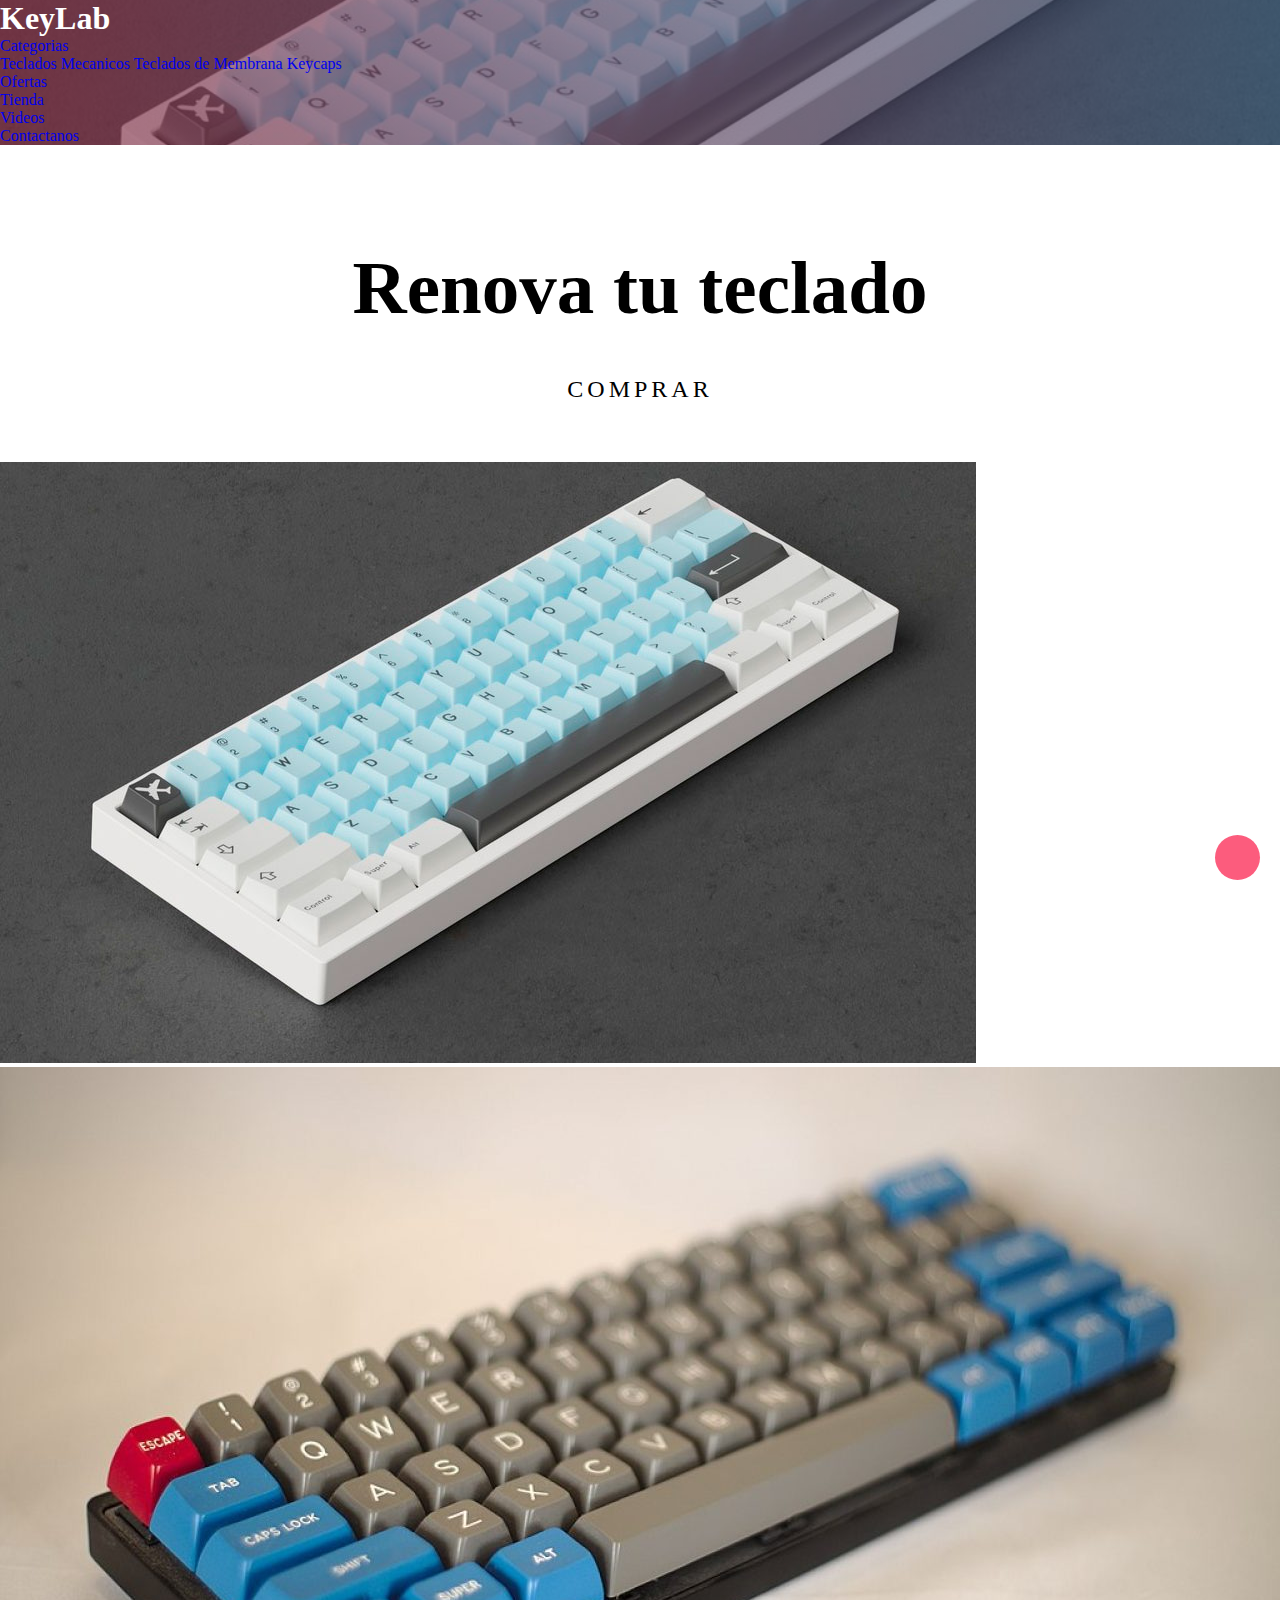
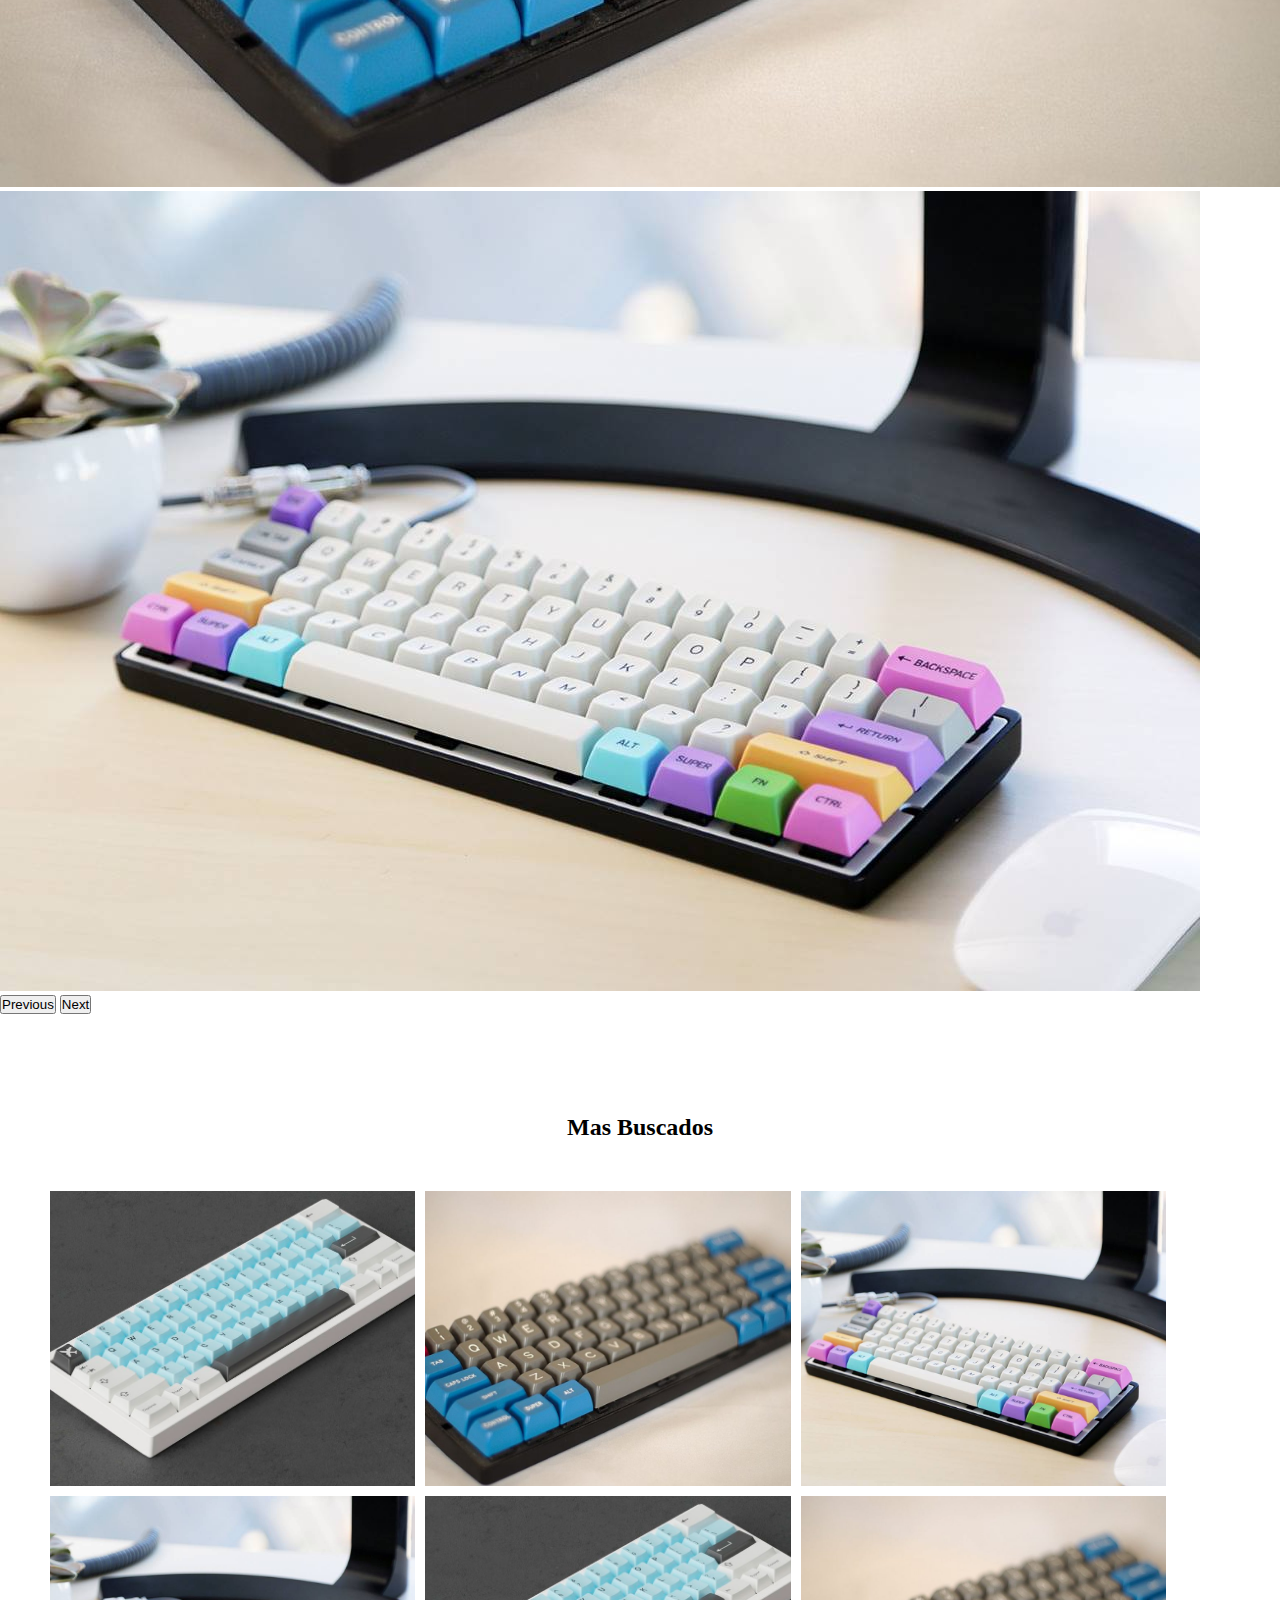
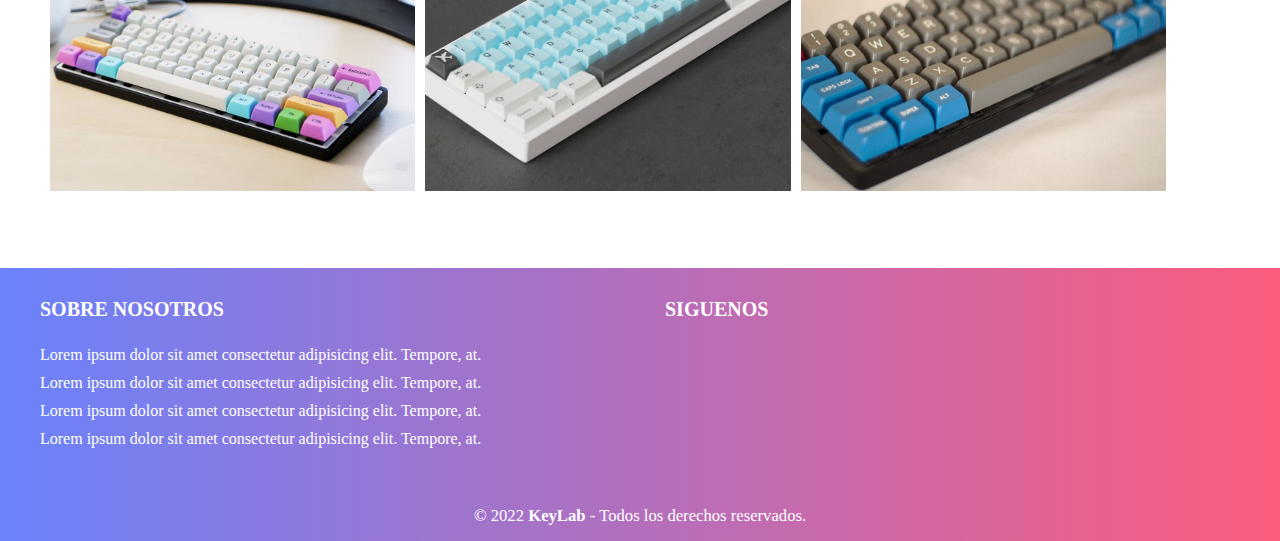
<file: index.html>
<!DOCTYPE html>
<html lang="es">
<head>
    <meta charset="UTF-8">
    <meta http-equiv="X-UA-Compatible" content="IE=edge">
    <meta name="viewport" content="width=device-width, initial-scale=1.0">
    <link rel="stylesheet" href="https://cdn.jsdelivr.net/npm/bootstrap@4.6.1/dist/css/bootstrap.min.css" integrity="sha384-zCbKRCUGaJDkqS1kPbPd7TveP5iyJE0EjAuZQTgFLD2ylzuqKfdKlfG/eSrtxUkn" crossorigin="anonymous">
    <link rel="stylesheet" href="estilos.css">
    <link rel="stylesheet" href="https://cdnjs.cloudflare.com/ajax/libs/font-awesome/6.1.1/css/all.min.css" integrity="sha512-KfkfwYDsLkIlwQp6LFnl8zNdLGxu9YAA1QvwINks4PhcElQSvqcyVLLD9aMhXd13uQjoXtEKNosOWaZqXgel0g==" crossorigin="anonymous" referrerpolicy="no-referrer" />
    <title>KeyLab</title>
</head>
<body>
    <header class="contenedorheader"> 

        <div class="titulokeylab">
            <h1 class="keylabtitulo">KeyLab</h1> 
        </div>
            <nav class="navbar navbar-expand-sm navbar-dark">
            <!-- Brand -->
            <a class="navbar-brand" href="#"></a>
        
            <!-- Links -->
            <ul class="navbar-nav">
            <!-- Dropdown -->

                <li class="nav-item dropdown">
                    <a class="nav-link dropdown-toggle" href="#" id="navbardrop" data-toggle="dropdown">
                    Categorias
                    </a>
                <div class="dropdown-menu">
                    <a class="dropdown-item" href="teclado1.html">Teclados Mecanicos</a>
                    <a class="dropdown-item" href="teclado2.html">Teclados de Membrana</a>
                    <a class="dropdown-item" href="teclado3.html">Keycaps</a>
                </div>
                </li>

            <li class="nav-item">
                <a class="nav-link" href="ofertas.html">Ofertas</a>
            </li>
            <li class="nav-item">
                <a class="nav-link" href="#">Tienda</a>
            </li>
            <li class="nav-item">
                <a class="nav-link" href="videos.html">Videos</a>
            </li>
            <li class="nav-item">
                <a class="nav-link" href="contactanos.html">Contactanos</a>
            </li>
            
            </ul>
        </nav>
    </header>
    <main>
    
        <div class="renova">
            <h2>Renova tu teclado</h2>
        </div>
        <div class="boton-comprar">
        <a href="./tienda.html" class="btn-neon">
            <span id="span1"></span>
            <span id="span2"></span>
            <span id="span3"></span>
            <span id="span4"></span>
            COMPRAR
        </a>
    </div>
<div class="contenedorcarousel">
    <div id="carouselExampleIndicators" class="carousel slide " data-ride="carousel">
        <ol class="carousel-indicators">
        <li data-target="#carouselExampleIndicators" data-slide-to="0" class="active"></li>
        <li data-target="#carouselExampleIndicators" data-slide-to="1"></li>
        <li data-target="#carouselExampleIndicators" data-slide-to="2"></li>
        </ol>
        <div class="carousel-inner">
        <div class="carousel-item active ">
            <img src="img/teclado1.jpg" class="d-block w-100 align-items-center" alt="teclado1">
        </div>
        <div class="carousel-item">
            <img src="img/teclado2.jpg" class="d-block w-100" alt="teclado2">
        </div>
        <div class="carousel-item">
            <img src="img/teclado3.jpg" class="d-block w-100" alt="teclado3">
        </div>
        </div>
        <button class="carousel-control-prev" type="button" data-target="#carouselExampleIndicators" data-slide="prev">
        <span class="carousel-control-prev-icon" aria-hidden="true"></span>
        <span class="sr-only">Previous</span>
        </button>
        <button class="carousel-control-next" type="button" data-target="#carouselExampleIndicators" data-slide="next">
        <span class="carousel-control-next-icon" aria-hidden="true"></span>
        <span class="sr-only">Next</span>
        </button>
    </div>
</div>

<div class="masbuscados">
    <h2>Mas Buscados</h2>
</div>

<section class="tecladosbuscados">
    <div class="tec tec1"><a href="./teclado1.html"></a></div>
    <div class="tec tec2"><a href="./teclado2.html"></a></div>
    <div class="tec tec3"><a href="./teclado3.html"></a></div>
    <div class="tec tec4"><a href="./teclado1.html"></a></div>
    <div class="tec tec5"><a href="./teclado2.html"></a></div>
    <div class="tec tec6"><a href="./teclado3.html"></a></div>
</section>

<footer class="footerkeylab">
            
    <div class="grupo1">
        <div class="box">
            <h2>SOBRE NOSOTROS</h2>
            <p>Lorem ipsum dolor sit amet consectetur adipisicing elit. Tempore, at.</p>
            <p>Lorem ipsum dolor sit amet consectetur adipisicing elit. Tempore, at.</p>
            <p>Lorem ipsum dolor sit amet consectetur adipisicing elit. Tempore, at.</p>
            <p>Lorem ipsum dolor sit amet consectetur adipisicing elit. Tempore, at.</p>
        </div>
        <div class="box">
            <h2>SIGUENOS</h2>
            <div class="redsocial">
                <a href="https://www.facebook.com/" class="fa-brands fa-facebook"></a>
                <a href="https://www.instagram.com/" class="fa-brands fa-instagram"></a>
                <a href="https://web.whatsapp.com/" class="fa-brands fa-whatsapp"></a>
                <a href="https://ar.pinterest.com/" class="fa-brands fa-pinterest"></a>
                <a href="https://twitter.com/" class="fa-brands fa-twitter"></a>

            </div>
        </div>
    </div>

    <div class="grupo2">
        <small>&copy; 2022 <b>KeyLab</b> - Todos los derechos reservados.</small>
    </div>
    
    </footer>

    <a href="./index.html" class="subir"><i class="fa-solid fa-house"></i></a>

    </main>




<script src="https://cdn.jsdelivr.net/npm/jquery@3.5.1/dist/jquery.slim.min.js" integrity="sha384-DfXdz2htPH0lsSSs5nCTpuj/zy4C+OGpamoFVy38MVBnE+IbbVYUew+OrCXaRkfj" crossorigin="anonymous"></script>
<script src="https://cdn.jsdelivr.net/npm/bootstrap@4.6.1/dist/js/bootstrap.bundle.min.js" integrity="sha384-fQybjgWLrvvRgtW6bFlB7jaZrFsaBXjsOMm/tB9LTS58ONXgqbR9W8oWht/amnpF" crossorigin="anonymous"></script>
</body>
</html>
</file>
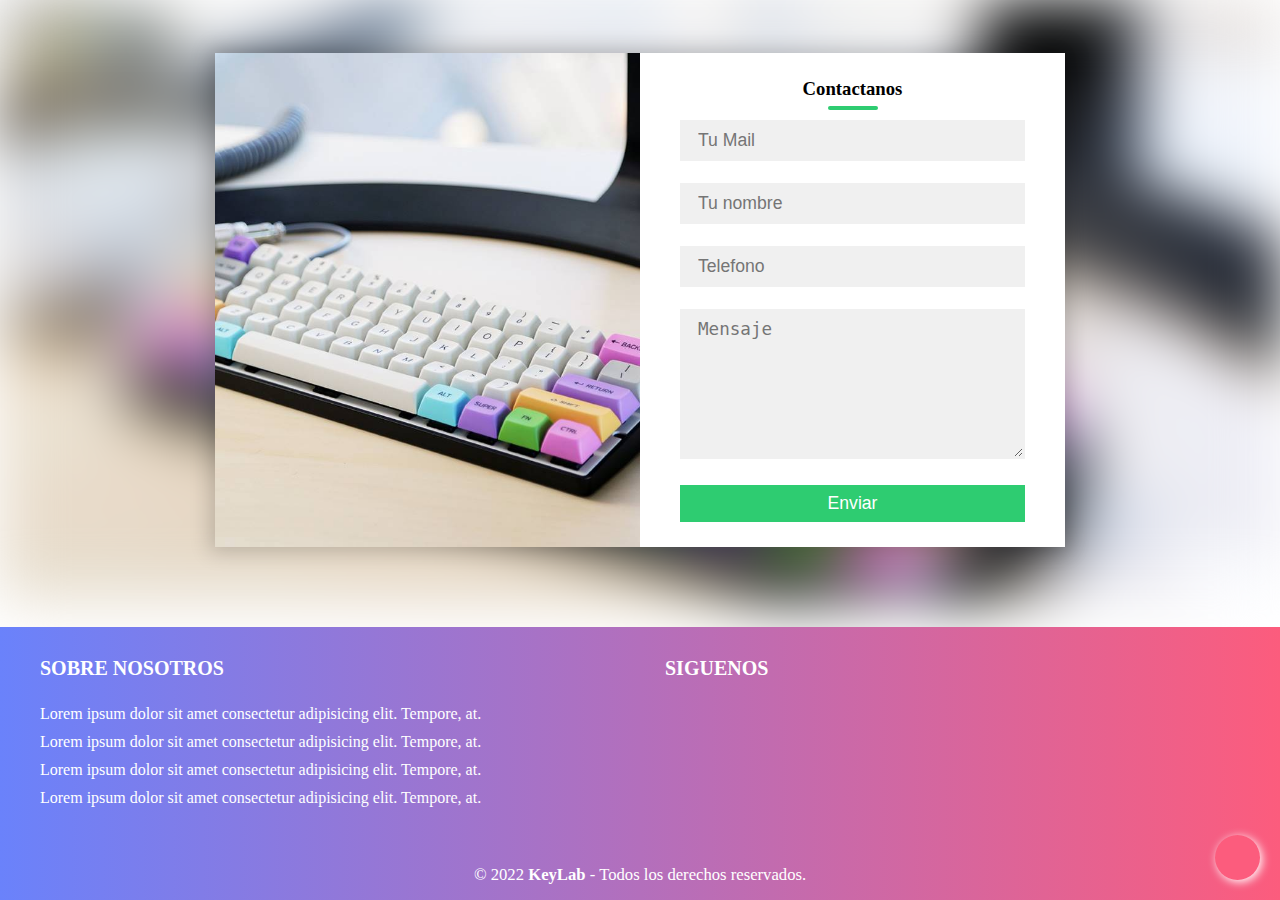
<file: contactanos.html>
<!DOCTYPE html>
<html lang="es">
<head>
    <meta charset="UTF-8">
    <meta http-equiv="X-UA-Compatible" content="IE=edge">
    <meta name="viewport" content="width=device-width, initial-scale=1.0">
    <title>Contactanos</title>
    <link rel="stylesheet" href="https://cdn.jsdelivr.net/npm/bootstrap@4.6.1/dist/css/bootstrap.min.css" integrity="sha384-zCbKRCUGaJDkqS1kPbPd7TveP5iyJE0EjAuZQTgFLD2ylzuqKfdKlfG/eSrtxUkn" crossorigin="anonymous">
    <link rel="stylesheet" href="estilos.css">
    <link rel="stylesheet" href="https://cdnjs.cloudflare.com/ajax/libs/font-awesome/6.1.1/css/all.min.css" integrity="sha512-KfkfwYDsLkIlwQp6LFnl8zNdLGxu9YAA1QvwINks4PhcElQSvqcyVLLD9aMhXd13uQjoXtEKNosOWaZqXgel0g==" crossorigin="anonymous" referrerpolicy="no-referrer" />
</head>
<body class="body-contactanos">

    

    <div class="contenedor">
		<div class="caja-contacto">
			<div class="izquierda"></div>
			<div class="derecha">
				<h3>Contactanos</h3>
				<input type="text" class="campo" placeholder="Tu Mail">
				<input type="text" class="campo" placeholder="Tu nombre">
				<input type="text" class="campo" placeholder="Telefono">
				<textarea placeholder="Mensaje" class="campo"></textarea>
				<button class="boton">Enviar</button>
			</div>
		</div>
	</div>

    <footer class="footerkeylab">
        <div class="grupo1">
            <div class="box">
                <h2>SOBRE NOSOTROS</h2>
                <p>Lorem ipsum dolor sit amet consectetur adipisicing elit. Tempore, at.</p>
                <p>Lorem ipsum dolor sit amet consectetur adipisicing elit. Tempore, at.</p>
                <p>Lorem ipsum dolor sit amet consectetur adipisicing elit. Tempore, at.</p>
                <p>Lorem ipsum dolor sit amet consectetur adipisicing elit. Tempore, at.</p>
            </div>
            <div class="box">
                <h2>SIGUENOS</h2>
                <div class="redsocial">
                    <a href="https://www.facebook.com/" class="fa-brands fa-facebook"></a>
                    <a href="https://www.instagram.com/" class="fa-brands fa-instagram"></a>
                    <a href="https://web.whatsapp.com/" class="fa-brands fa-whatsapp"></a>
                    <a href="https://ar.pinterest.com/" class="fa-brands fa-pinterest"></a>
                    <a href="https://twitter.com/" class="fa-brands fa-twitter"></a>

                </div>
            </div>
        </div>

        <div class="grupo2">
            <small>&copy; 2022 <b>KeyLab</b> - Todos los derechos reservados.</small>
        </div>
        
        </footer>

        <a href="./index.html" class="subir"><i class="fa-solid fa-house"></i></a>

        <script src="https://cdn.jsdelivr.net/npm/jquery@3.5.1/dist/jquery.slim.min.js" integrity="sha384-DfXdz2htPH0lsSSs5nCTpuj/zy4C+OGpamoFVy38MVBnE+IbbVYUew+OrCXaRkfj" crossorigin="anonymous"></script>
        <script src="https://cdn.jsdelivr.net/npm/bootstrap@4.6.1/dist/js/bootstrap.bundle.min.js" integrity="sha384-fQybjgWLrvvRgtW6bFlB7jaZrFsaBXjsOMm/tB9LTS58ONXgqbR9W8oWht/amnpF" crossorigin="anonymous"></script>
</body>
</html>
</file>
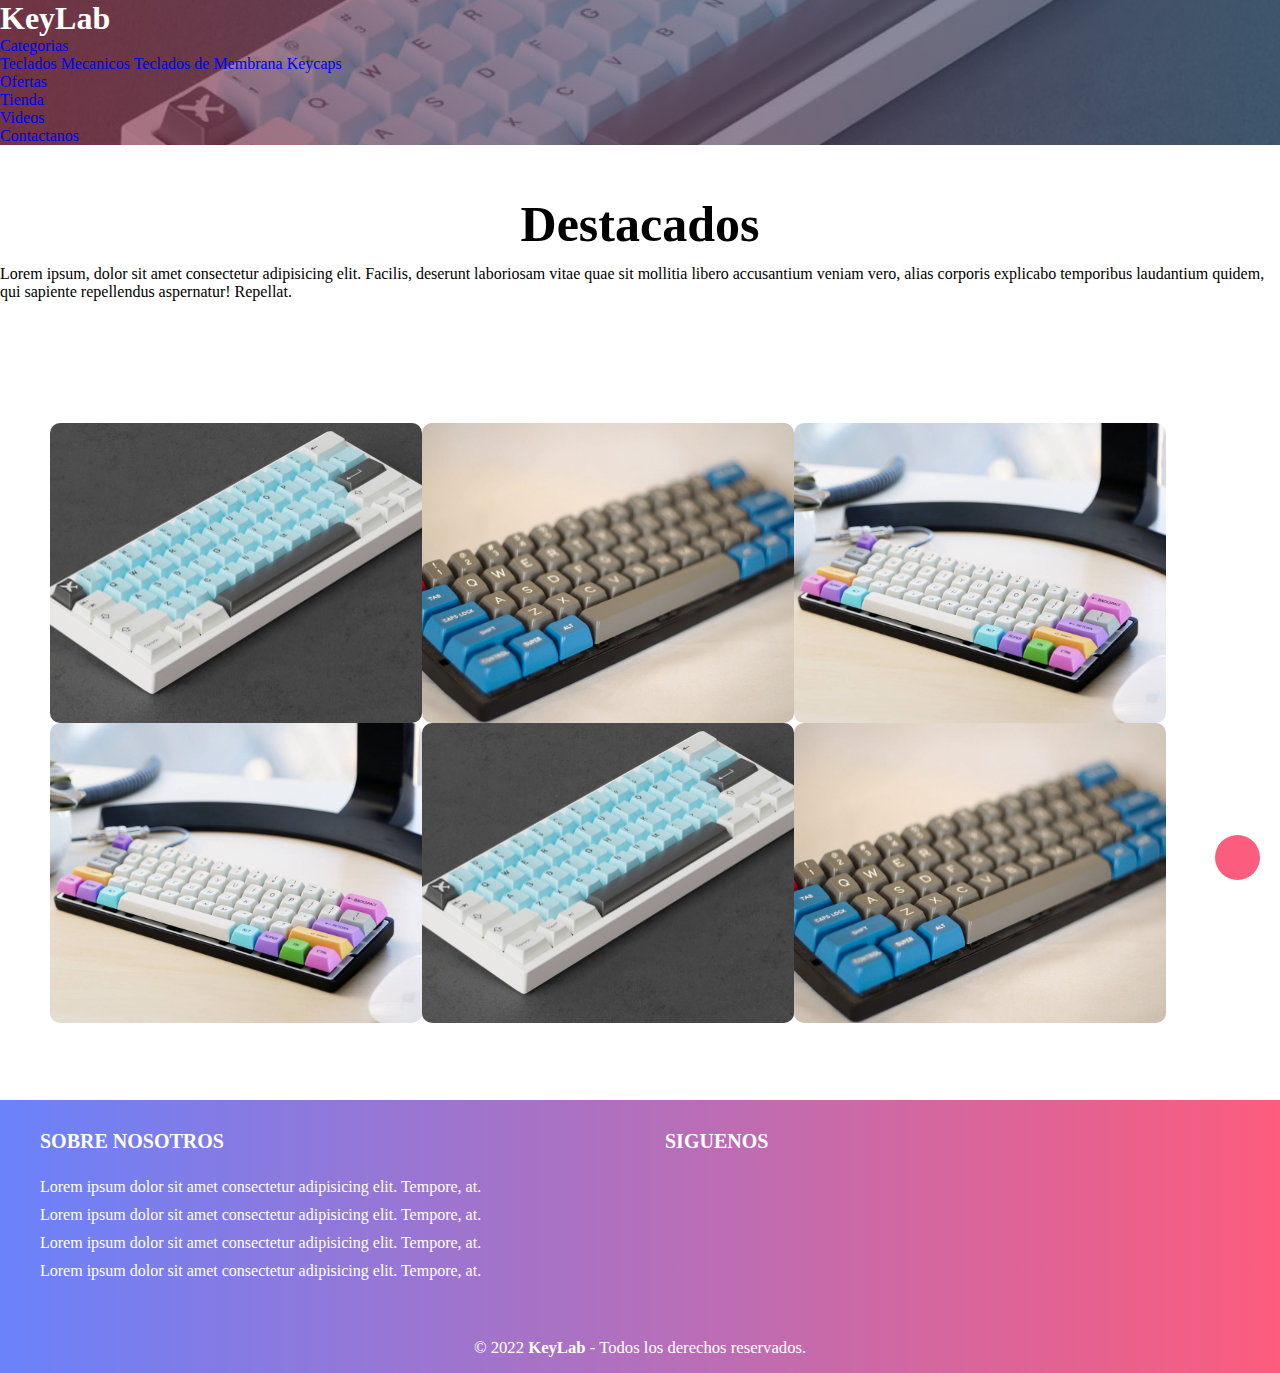
<file: ofertas.html>
<!DOCTYPE html>
<html lang="es">
<head>
    <meta charset="UTF-8">
    <meta http-equiv="X-UA-Compatible" content="IE=edge">
    <meta name="viewport" content="width=, initial-scale=1.0">
    <title>Ofertas</title>
    <link rel="stylesheet" href="https://cdn.jsdelivr.net/npm/bootstrap@4.6.1/dist/css/bootstrap.min.css" integrity="sha384-zCbKRCUGaJDkqS1kPbPd7TveP5iyJE0EjAuZQTgFLD2ylzuqKfdKlfG/eSrtxUkn" crossorigin="anonymous">
    <link rel="stylesheet" href="estilos.css">
    <link rel="stylesheet" href="https://cdnjs.cloudflare.com/ajax/libs/font-awesome/6.1.1/css/all.min.css" integrity="sha512-KfkfwYDsLkIlwQp6LFnl8zNdLGxu9YAA1QvwINks4PhcElQSvqcyVLLD9aMhXd13uQjoXtEKNosOWaZqXgel0g==" crossorigin="anonymous" referrerpolicy="no-referrer" />
</head>
<body class="bodyofertas">

    <header class="contenedorheader"> 

        <div class="titulokeylab">
            <h1 class="keylabtitulo">KeyLab</h1> 
        </div>
        
        <nav class="navbar navbar-expand-sm navbar-dark">
            <!-- Brand -->
            <a class="navbar-brand" href="#"></a>
        
            <!-- Links -->
            <ul class="navbar-nav">
            <!-- Dropdown -->

                <li class="nav-item dropdown">
                    <a class="nav-link dropdown-toggle" href="#" id="navbardrop" data-toggle="dropdown">
                    Categorias
                    </a>
                <div class="dropdown-menu">
                    <a class="dropdown-item" href="teclado1.html">Teclados Mecanicos</a>
                    <a class="dropdown-item" href="teclado2.html">Teclados de Membrana</a>
                    <a class="dropdown-item" href="teclado3.html">Keycaps</a>
                </div>
                </li>

            <li class="nav-item">
                <a class="nav-link" href="ofertas.html">Ofertas</a>
            </li>
            <li class="nav-item">
                <a class="nav-link" href="tienda.html">Tienda</a>
            </li>
            <li class="nav-item">
                <a class="nav-link" href="videos.html">Videos</a>
            </li>
            <li class="nav-item">
                <a class="nav-link" href="contactanos.html">Contactanos</a>
            </li>
            
            </ul>
        </nav>
    </header>

    <h4 class="titulo-ofertas">Destacados</h4>
    
    

<main>

    <p class="texto-ofertas">Lorem ipsum, dolor sit amet consectetur adipisicing elit. Facilis, deserunt laboriosam vitae quae sit mollitia libero accusantium veniam vero, alias corporis explicabo temporibus laudantium quidem, qui sapiente repellendus aspernatur! Repellat.</p><br><br><br><br>

    <div>
        <section class="galeria">
            <div class="img img1"></div>
            <div class="img img2"></div>
            <div class="img img3"></div>
            <div class="img img4"></div>
            <div class="img img5"></div>
            <div class="img img6"></div>
        </section>

    </div>

</main>


<footer class="footerkeylab">
    <div class="grupo1">
        <div class="box">
            <h2>SOBRE NOSOTROS</h2>
            <p>Lorem ipsum dolor sit amet consectetur adipisicing elit. Tempore, at.</p>
            <p>Lorem ipsum dolor sit amet consectetur adipisicing elit. Tempore, at.</p>
            <p>Lorem ipsum dolor sit amet consectetur adipisicing elit. Tempore, at.</p>
            <p>Lorem ipsum dolor sit amet consectetur adipisicing elit. Tempore, at.</p>
        </div>
        <div class="box">
            <h2>SIGUENOS</h2>
            <div class="redsocial">
                <a href="https://www.facebook.com/" class="fa-brands fa-facebook"></a>
                    <a href="https://www.instagram.com/" class="fa-brands fa-instagram"></a>
                    <a href="https://web.whatsapp.com/" class="fa-brands fa-whatsapp"></a>
                    <a href="https://ar.pinterest.com/" class="fa-brands fa-pinterest"></a>
                    <a href="https://twitter.com/" class="fa-brands fa-twitter"></a>
            </div>
        </div>
    </div>

    <div class="grupo2">
        <small>&copy; 2022 <b>KeyLab</b> - Todos los derechos reservados.</small>
    </div>
    
    </footer>

    <a href="./index.html" class="subir"><i class="fa-solid fa-house"></i></a>

    <script src="https://cdn.jsdelivr.net/npm/jquery@3.5.1/dist/jquery.slim.min.js" integrity="sha384-DfXdz2htPH0lsSSs5nCTpuj/zy4C+OGpamoFVy38MVBnE+IbbVYUew+OrCXaRkfj" crossorigin="anonymous"></script>
    <script src="https://cdn.jsdelivr.net/npm/bootstrap@4.6.1/dist/js/bootstrap.bundle.min.js" integrity="sha384-fQybjgWLrvvRgtW6bFlB7jaZrFsaBXjsOMm/tB9LTS58ONXgqbR9W8oWht/amnpF" crossorigin="anonymous"></script>
</body>
</html>
</file>
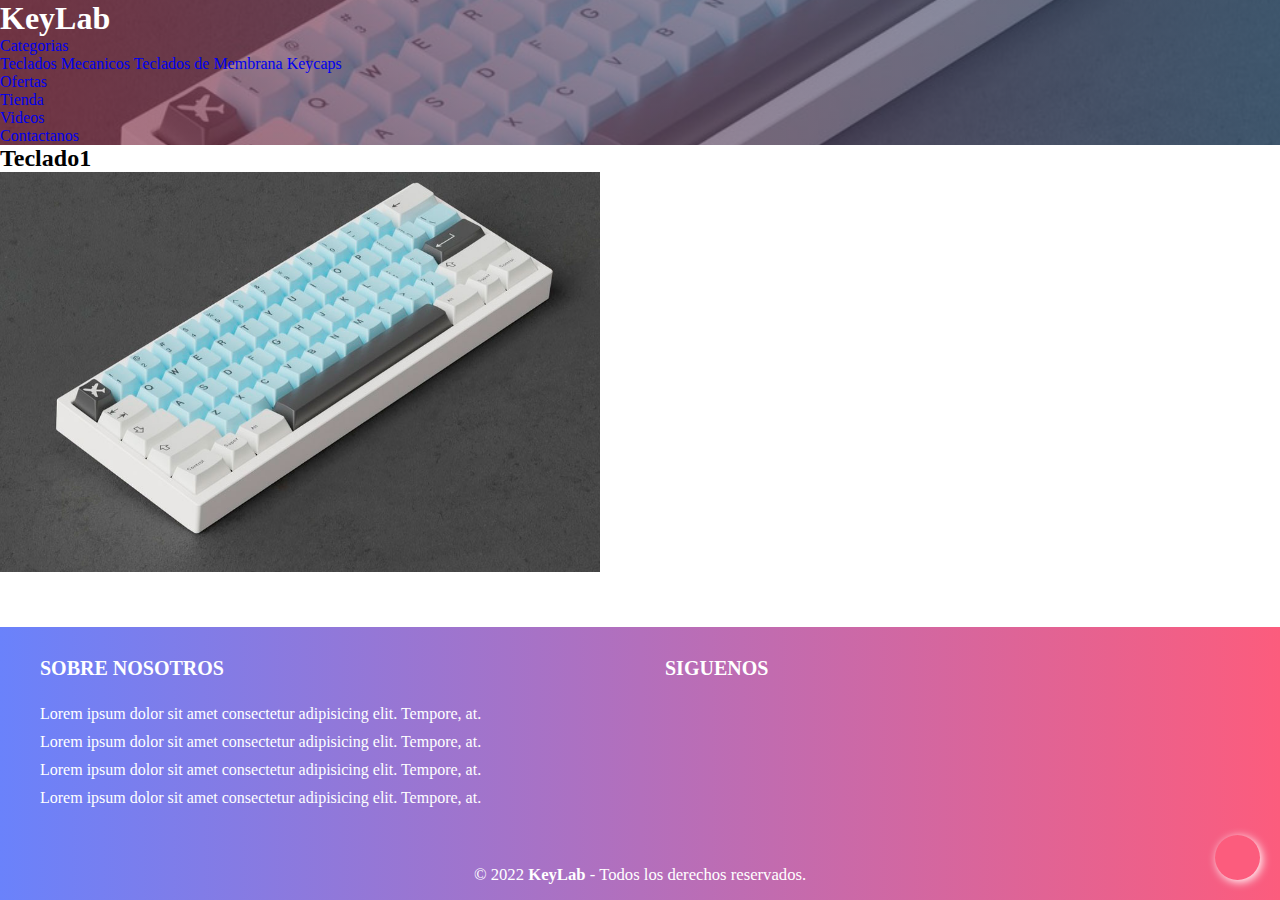
<file: teclado1.html>
<!DOCTYPE html>
<html lang="es">
<head>
    <meta charset="UTF-8">
    <meta http-equiv="X-UA-Compatible" content="IE=edge">
    <meta name="viewport" content="width=, initial-scale=1.0">
    <title>teclado 1</title>
    <link rel="stylesheet" href="https://cdn.jsdelivr.net/npm/bootstrap@4.6.1/dist/css/bootstrap.min.css" integrity="sha384-zCbKRCUGaJDkqS1kPbPd7TveP5iyJE0EjAuZQTgFLD2ylzuqKfdKlfG/eSrtxUkn" crossorigin="anonymous">
    <link rel="stylesheet" href="estilos.css">
    <link rel="stylesheet" href="https://cdnjs.cloudflare.com/ajax/libs/font-awesome/6.1.1/css/all.min.css" integrity="sha512-KfkfwYDsLkIlwQp6LFnl8zNdLGxu9YAA1QvwINks4PhcElQSvqcyVLLD9aMhXd13uQjoXtEKNosOWaZqXgel0g==" crossorigin="anonymous" referrerpolicy="no-referrer" />
</head>
<body>
    <header class="contenedorheader"> 

        <div class="titulokeylab">
            <h1 class="keylabtitulo">KeyLab</h1> 
        </div>
        
        <nav class="navbar navbar-expand-sm navbar-dark">
            <!-- Brand -->
            <a class="navbar-brand" href="#"></a>
        
            <!-- Links -->
            <ul class="navbar-nav">
            <!-- Dropdown -->

                <li class="nav-item dropdown">
                    <a class="nav-link dropdown-toggle" href="#" id="navbardrop" data-toggle="dropdown">
                    Categorias
                    </a>
                <div class="dropdown-menu">
                    <a class="dropdown-item" href="#">Teclados Mecanicos</a>
                    <a class="dropdown-item" href="#">Teclados de Membrana</a>
                    <a class="dropdown-item" href="#">Keycaps</a>
                </div>
                </li>

            <li class="nav-item">
                <a class="nav-link" href="ofertas.html">Ofertas</a>
            </li>
            <li class="nav-item">
                <a class="nav-link" href="#">Tienda</a>
            </li>
            <li class="nav-item">
                <a class="nav-link" href="videos.html">Videos</a>
            </li>
            <li class="nav-item">
                <a class="nav-link" href="contactanos.html">Contactanos</a>
            </li>
            
            </ul>
        </nav>
    </header>

<div>
    <h2>Teclado1</h2>
    <div class="teclado1">
    <img src="img/teclado1.jpg" alt="" width="600px" height="400px">
    </div>
</div>
    <footer class="footerkeylab">
        <div class="grupo1">
            <div class="box">
                <h2>SOBRE NOSOTROS</h2>
                <p>Lorem ipsum dolor sit amet consectetur adipisicing elit. Tempore, at.</p>
                <p>Lorem ipsum dolor sit amet consectetur adipisicing elit. Tempore, at.</p>
                <p>Lorem ipsum dolor sit amet consectetur adipisicing elit. Tempore, at.</p>
                <p>Lorem ipsum dolor sit amet consectetur adipisicing elit. Tempore, at.</p>
            </div>
            <div class="box">
                <h2>SIGUENOS</h2>
                <div class="redsocial">
                    <a href="https://www.facebook.com/" class="fa-brands fa-facebook"></a>
                    <a href="https://www.instagram.com/" class="fa-brands fa-instagram"></a>
                    <a href="https://web.whatsapp.com/" class="fa-brands fa-whatsapp"></a>
                    <a href="https://ar.pinterest.com/" class="fa-brands fa-pinterest"></a>
                    <a href="https://twitter.com/" class="fa-brands fa-twitter"></a>

                </div>
            </div>
        </div>

        <div class="grupo2">
            <small>&copy; 2022 <b>KeyLab</b> - Todos los derechos reservados.</small>
        </div>
        
        </footer>

        <a href="./index.html" class="subir"><i class="fa-solid fa-house"></i></a>

<script src="https://cdn.jsdelivr.net/npm/jquery@3.5.1/dist/jquery.slim.min.js" integrity="sha384-DfXdz2htPH0lsSSs5nCTpuj/zy4C+OGpamoFVy38MVBnE+IbbVYUew+OrCXaRkfj" crossorigin="anonymous"></script>
<script src="https://cdn.jsdelivr.net/npm/bootstrap@4.6.1/dist/js/bootstrap.bundle.min.js" integrity="sha384-fQybjgWLrvvRgtW6bFlB7jaZrFsaBXjsOMm/tB9LTS58ONXgqbR9W8oWht/amnpF" crossorigin="anonymous"></script>
</body>
</html>
</file>
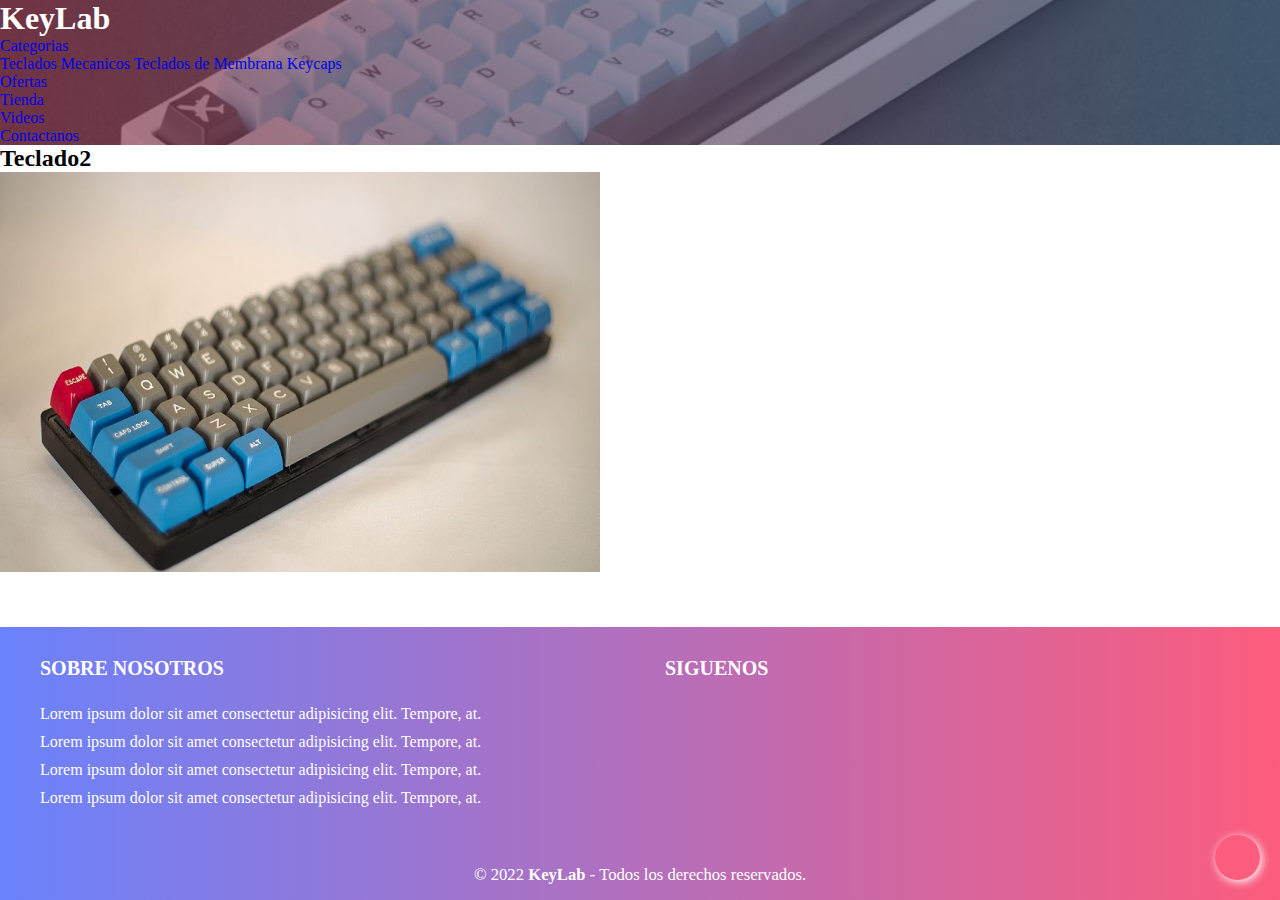
<file: teclado2.html>
<!DOCTYPE html>
<html lang="es">
<head>
    <meta charset="UTF-8">
    <meta http-equiv="X-UA-Compatible" content="IE=edge">
    <meta name="viewport" content="width=, initial-scale=1.0">
    <title>teclado 1</title>
    <link rel="stylesheet" href="https://cdn.jsdelivr.net/npm/bootstrap@4.6.1/dist/css/bootstrap.min.css" integrity="sha384-zCbKRCUGaJDkqS1kPbPd7TveP5iyJE0EjAuZQTgFLD2ylzuqKfdKlfG/eSrtxUkn" crossorigin="anonymous">
    <link rel="stylesheet" href="estilos.css">
    <link rel="stylesheet" href="https://cdnjs.cloudflare.com/ajax/libs/font-awesome/6.1.1/css/all.min.css" integrity="sha512-KfkfwYDsLkIlwQp6LFnl8zNdLGxu9YAA1QvwINks4PhcElQSvqcyVLLD9aMhXd13uQjoXtEKNosOWaZqXgel0g==" crossorigin="anonymous" referrerpolicy="no-referrer" />
</head>
<body>
    <header class="contenedorheader"> 

        <div class="titulokeylab">
            <h1 class="keylabtitulo">KeyLab</h1> 
        </div>
        
        <nav class="navbar navbar-expand-sm navbar-dark">
            <!-- Brand -->
            <a class="navbar-brand" href="#"></a>
        
            <!-- Links -->
            <ul class="navbar-nav">
            <!-- Dropdown -->

                <li class="nav-item dropdown">
                    <a class="nav-link dropdown-toggle" href="#" id="navbardrop" data-toggle="dropdown">
                    Categorias
                    </a>
                <div class="dropdown-menu">
                    <a class="dropdown-item" href="#">Teclados Mecanicos</a>
                    <a class="dropdown-item" href="#">Teclados de Membrana</a>
                    <a class="dropdown-item" href="#">Keycaps</a>
                </div>
                </li>

            <li class="nav-item">
                <a class="nav-link" href="ofertas.html">Ofertas</a>
            </li>
            <li class="nav-item">
                <a class="nav-link" href="#">Tienda</a>
            </li>
            <li class="nav-item">
                <a class="nav-link" href="videos.html">Videos</a>
            </li>
            <li class="nav-item">
                <a class="nav-link" href="contactanos.html">Contactanos</a>
            </li>
            
            </ul>
        </nav>
    </header>

<div>
    <h2>Teclado2</h2>
    <div class="teclado2">
    <img src="img/teclado2.jpg" alt="" width="600px" height="400px">
    </div>
</div>
    <footer class="footerkeylab">
        <div class="grupo1">
            <div class="box">
                <h2>SOBRE NOSOTROS</h2>
                <p>Lorem ipsum dolor sit amet consectetur adipisicing elit. Tempore, at.</p>
                <p>Lorem ipsum dolor sit amet consectetur adipisicing elit. Tempore, at.</p>
                <p>Lorem ipsum dolor sit amet consectetur adipisicing elit. Tempore, at.</p>
                <p>Lorem ipsum dolor sit amet consectetur adipisicing elit. Tempore, at.</p>
            </div>
            <div class="box">
                <h2>SIGUENOS</h2>
                <div class="redsocial">
                    <a href="https://www.facebook.com/" class="fa-brands fa-facebook"></a>
                    <a href="https://www.instagram.com/" class="fa-brands fa-instagram"></a>
                    <a href="https://web.whatsapp.com/" class="fa-brands fa-whatsapp"></a>
                    <a href="https://ar.pinterest.com/" class="fa-brands fa-pinterest"></a>
                    <a href="https://twitter.com/" class="fa-brands fa-twitter"></a>

                </div>
            </div>
        </div>

        <div class="grupo2">
            <small>&copy; 2022 <b>KeyLab</b> - Todos los derechos reservados.</small>
        </div>
        
        </footer>

        <a href="./index.html" class="subir"><i class="fa-solid fa-house"></i></a>

<script src="https://cdn.jsdelivr.net/npm/jquery@3.5.1/dist/jquery.slim.min.js" integrity="sha384-DfXdz2htPH0lsSSs5nCTpuj/zy4C+OGpamoFVy38MVBnE+IbbVYUew+OrCXaRkfj" crossorigin="anonymous"></script>
<script src="https://cdn.jsdelivr.net/npm/bootstrap@4.6.1/dist/js/bootstrap.bundle.min.js" integrity="sha384-fQybjgWLrvvRgtW6bFlB7jaZrFsaBXjsOMm/tB9LTS58ONXgqbR9W8oWht/amnpF" crossorigin="anonymous"></script>
</body>
</html>
</file>
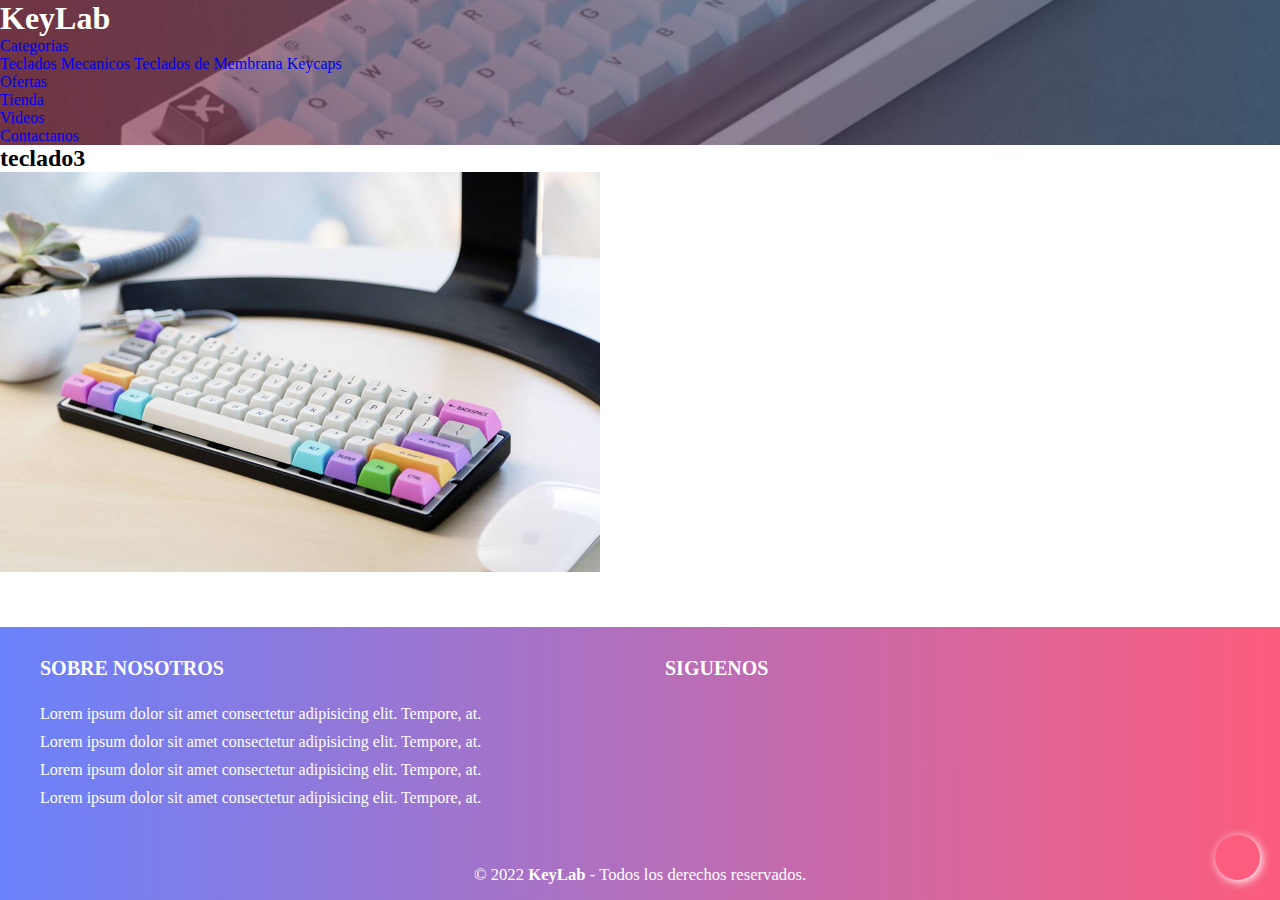
<file: teclado3.html>
<!DOCTYPE html>
<html lang="es">
<head>
    <meta charset="UTF-8">
    <meta http-equiv="X-UA-Compatible" content="IE=edge">
    <meta name="viewport" content="width=, initial-scale=1.0">
    <title>teclado 1</title>
    <link rel="stylesheet" href="https://cdn.jsdelivr.net/npm/bootstrap@4.6.1/dist/css/bootstrap.min.css" integrity="sha384-zCbKRCUGaJDkqS1kPbPd7TveP5iyJE0EjAuZQTgFLD2ylzuqKfdKlfG/eSrtxUkn" crossorigin="anonymous">
    <link rel="stylesheet" href="estilos.css">
    <link rel="stylesheet" href="https://cdnjs.cloudflare.com/ajax/libs/font-awesome/6.1.1/css/all.min.css" integrity="sha512-KfkfwYDsLkIlwQp6LFnl8zNdLGxu9YAA1QvwINks4PhcElQSvqcyVLLD9aMhXd13uQjoXtEKNosOWaZqXgel0g==" crossorigin="anonymous" referrerpolicy="no-referrer" />
</head>
<body>
    <header class="contenedorheader"> 

        <div class="titulokeylab">
            <h1 class="keylabtitulo">KeyLab</h1> 
        </div>
        <nav class="navbar navbar-expand-sm navbar-dark">
            <!-- Brand -->
            <a class="navbar-brand" href="#"></a>
        
            <!-- Links -->
            <ul class="navbar-nav">
            <!-- Dropdown -->

                <li class="nav-item dropdown">
                    <a class="nav-link dropdown-toggle" href="#" id="navbardrop" data-toggle="dropdown">
                    Categorias
                    </a>
                <div class="dropdown-menu">
                    <a class="dropdown-item" href="#">Teclados Mecanicos</a>
                    <a class="dropdown-item" href="#">Teclados de Membrana</a>
                    <a class="dropdown-item" href="#">Keycaps</a>
                </div>
                </li>

            <li class="nav-item">
                <a class="nav-link" href="ofertas.html">Ofertas</a>
            </li>
            <li class="nav-item">
                <a class="nav-link" href="#">Tienda</a>
            </li>
            <li class="nav-item">
                <a class="nav-link" href="videos.html">Videos</a>
            </li>
            <li class="nav-item">
                <a class="nav-link" href="contactanos.html">Contactanos</a>
            </li>
            
            </ul>
        </nav>
    </header>

<div>
    <h2>teclado3</h2>
    <div class="teclado1">
    <img src="img/teclado3.jpg" alt="" width="600px" height="400px">
    </div>
</div>
    <footer class="footerkeylab">
        <div class="grupo1">
            <div class="box">
                <h2>SOBRE NOSOTROS</h2>
                <p>Lorem ipsum dolor sit amet consectetur adipisicing elit. Tempore, at.</p>
                <p>Lorem ipsum dolor sit amet consectetur adipisicing elit. Tempore, at.</p>
                <p>Lorem ipsum dolor sit amet consectetur adipisicing elit. Tempore, at.</p>
                <p>Lorem ipsum dolor sit amet consectetur adipisicing elit. Tempore, at.</p>
            </div>
            <div class="box">
                <h2>SIGUENOS</h2>
                <div class="redsocial">
                    <a href="https://www.facebook.com/" class="fa-brands fa-facebook"></a>
                    <a href="https://www.instagram.com/" class="fa-brands fa-instagram"></a>
                    <a href="https://web.whatsapp.com/" class="fa-brands fa-whatsapp"></a>
                    <a href="https://ar.pinterest.com/" class="fa-brands fa-pinterest"></a>
                    <a href="https://twitter.com/" class="fa-brands fa-twitter"></a>

                </div>
            </div>
        </div>

        <div class="grupo2">
            <small>&copy; 2022 <b>KeyLab</b> - Todos los derechos reservados.</small>
        </div>
        
        </footer>

        <a href="./index.html" class="subir"><i class="fa-solid fa-house"></i></a>

<script src="https://cdn.jsdelivr.net/npm/jquery@3.5.1/dist/jquery.slim.min.js" integrity="sha384-DfXdz2htPH0lsSSs5nCTpuj/zy4C+OGpamoFVy38MVBnE+IbbVYUew+OrCXaRkfj" crossorigin="anonymous"></script>
<script src="https://cdn.jsdelivr.net/npm/bootstrap@4.6.1/dist/js/bootstrap.bundle.min.js" integrity="sha384-fQybjgWLrvvRgtW6bFlB7jaZrFsaBXjsOMm/tB9LTS58ONXgqbR9W8oWht/amnpF" crossorigin="anonymous"></script>
</body>
</html>
</file>
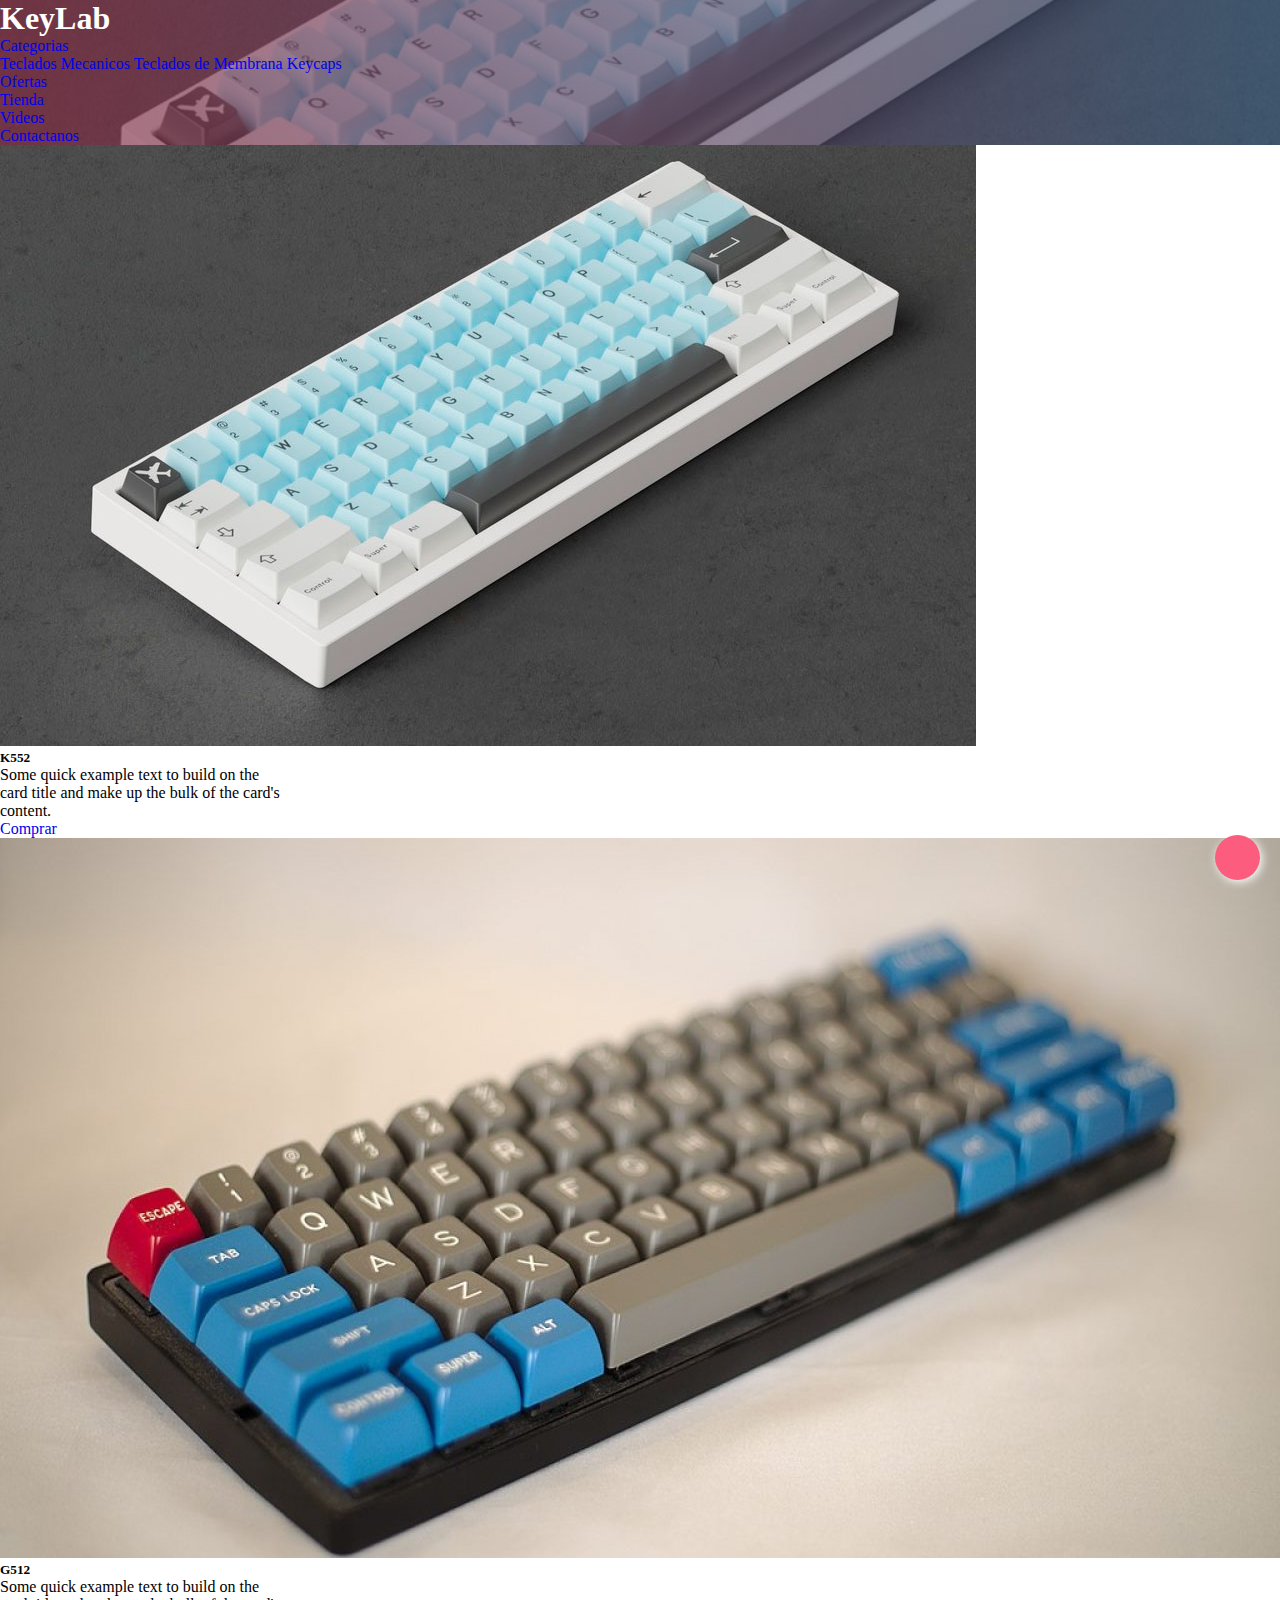
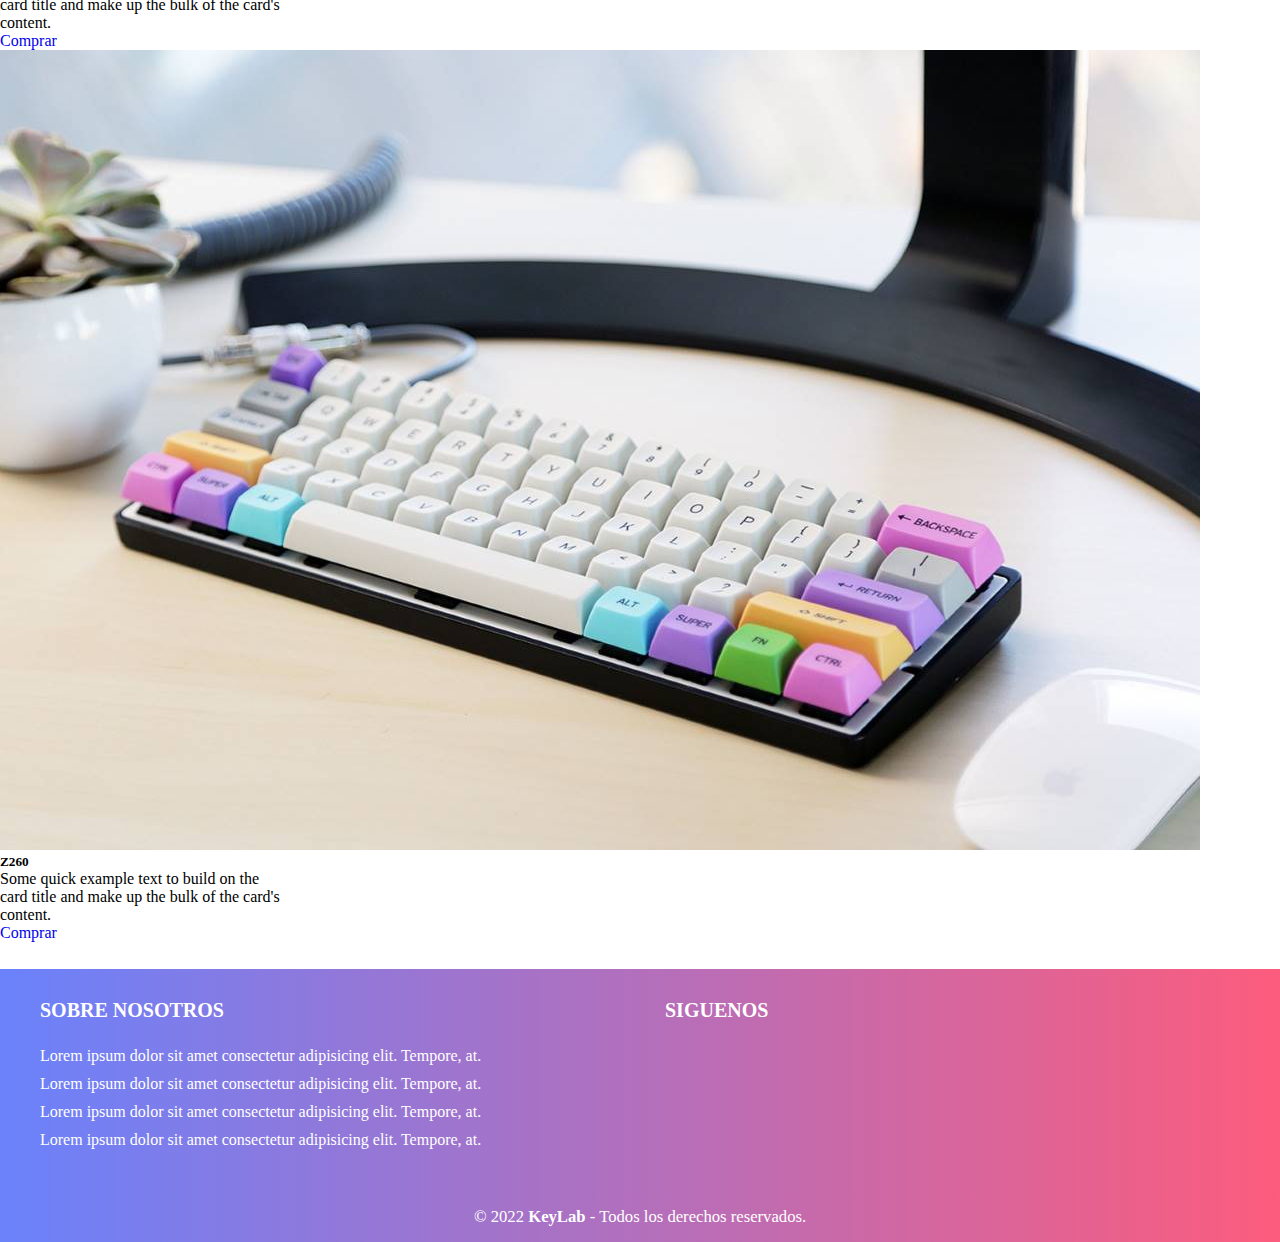
<file: tienda.html>
<!DOCTYPE html>
<html lang="es">
<head>
    <meta charset="UTF-8">
    <meta http-equiv="X-UA-Compatible" content="IE=edge">
    <meta name="viewport" content="width=device-width, initial-scale=1.0">
    <title>Tienda</title>
    <link rel="stylesheet" href="https://cdn.jsdelivr.net/npm/bootstrap@4.6.1/dist/css/bootstrap.min.css" integrity="sha384-zCbKRCUGaJDkqS1kPbPd7TveP5iyJE0EjAuZQTgFLD2ylzuqKfdKlfG/eSrtxUkn" crossorigin="anonymous">
    <link rel="stylesheet" href="estilos.css">
    <link rel="stylesheet" href="https://cdnjs.cloudflare.com/ajax/libs/font-awesome/6.1.1/css/all.min.css" integrity="sha512-KfkfwYDsLkIlwQp6LFnl8zNdLGxu9YAA1QvwINks4PhcElQSvqcyVLLD9aMhXd13uQjoXtEKNosOWaZqXgel0g==" crossorigin="anonymous" referrerpolicy="no-referrer" />
</head>
<body class="bodytienda">

    <header class="contenedorheader"> 

        <div class="titulokeylab">
            <h1 class="keylabtitulo">KeyLab</h1> 
        </div>
            <nav class="navbar navbar-expand-sm navbar-dark">
            <!-- Brand -->
            <a class="navbar-brand" href="#"></a>
        
            <!-- Links -->
            <ul class="navbar-nav">
            <!-- Dropdown -->

                <li class="nav-item dropdown">
                    <a class="nav-link dropdown-toggle" href="#" id="navbardrop" data-toggle="dropdown">
                    Categorias
                    </a>
                <div class="dropdown-menu">
                    <a class="dropdown-item" href="teclado1.html">Teclados Mecanicos</a>
                    <a class="dropdown-item" href="teclado2.html">Teclados de Membrana</a>
                    <a class="dropdown-item" href="teclado3.html">Keycaps</a>
                </div>
                </li>

            <li class="nav-item">
                <a class="nav-link" href="ofertas.html">Ofertas</a>
            </li>
            <li class="nav-item">
                <a class="nav-link" href="tienda.html">Tienda</a>
            </li>
            <li class="nav-item">
                <a class="nav-link" href="videos.html">Videos</a>
            </li>
            <li class="nav-item">
                <a class="nav-link" href="contactanos.html">Contactanos</a>
            </li>
            
            </ul>
        </nav>
    </header>

<main>

    <div class="card" style="width: 18rem;">
        <img src="img/teclado1.jpg" class="card-img-top" alt="teclado1">
        <div class="card-body">
        <h5 class="card-title">K552</h5>
        <p class="card-text">Some quick example text to build on the card title and make up the bulk of the card's content.</p>
        <a href="teclado1.html" class="btn btn-primary">Comprar</a>
        </div>
    </div>

    <div class="card" style="width: 18rem;">
        <img src="img/teclado2.jpg" class="card-img-top" alt="teclado2">
        <div class="card-body">
        <h5 class="card-title">G512</h5>
        <p class="card-text">Some quick example text to build on the card title and make up the bulk of the card's content.</p>
        <a href="teclado2.html" class="btn btn-primary">Comprar</a>
        </div>
    </div>

    <div class="card" style="width: 18rem;">
        <img src="img/teclado3.jpg" class="card-img-top" alt="teclado3">
        <div class="card-body">
        <h5 class="card-title">Z260</h5>
        <p class="card-text">Some quick example text to build on the card title and make up the bulk of the card's content.</p>
        <a href="teclado3.html" class="btn btn-primary">Comprar</a>
        </div>
    </div>

</main>

    <footer class="footerkeylab">
        <div class="grupo1">
            <div class="box">
                <h2>SOBRE NOSOTROS</h2>
                <p>Lorem ipsum dolor sit amet consectetur adipisicing elit. Tempore, at.</p>
                <p>Lorem ipsum dolor sit amet consectetur adipisicing elit. Tempore, at.</p>
                <p>Lorem ipsum dolor sit amet consectetur adipisicing elit. Tempore, at.</p>
                <p>Lorem ipsum dolor sit amet consectetur adipisicing elit. Tempore, at.</p>
            </div>
            <div class="box">
                <h2>SIGUENOS</h2>
                <div class="redsocial">
                    <a href="https://www.facebook.com/" class="fa-brands fa-facebook"></a>
                    <a href="https://www.instagram.com/" class="fa-brands fa-instagram"></a>
                    <a href="https://web.whatsapp.com/" class="fa-brands fa-whatsapp"></a>
                    <a href="https://ar.pinterest.com/" class="fa-brands fa-pinterest"></a>
                    <a href="https://twitter.com/" class="fa-brands fa-twitter"></a>

                </div>
            </div>
        </div>

        <div class="grupo2">
            <small>&copy; 2022 <b>KeyLab</b> - Todos los derechos reservados.</small>
        </div>
        
        </footer>

        <a href="./index.html" class="subir"><i class="fa-solid fa-house"></i></a>
        <script src="https://cdn.jsdelivr.net/npm/jquery@3.5.1/dist/jquery.slim.min.js" integrity="sha384-DfXdz2htPH0lsSSs5nCTpuj/zy4C+OGpamoFVy38MVBnE+IbbVYUew+OrCXaRkfj" crossorigin="anonymous"></script>
        <script src="https://cdn.jsdelivr.net/npm/bootstrap@4.6.1/dist/js/bootstrap.bundle.min.js" integrity="sha384-fQybjgWLrvvRgtW6bFlB7jaZrFsaBXjsOMm/tB9LTS58ONXgqbR9W8oWht/amnpF" crossorigin="anonymous"></script>
</body>
</html>
</file>
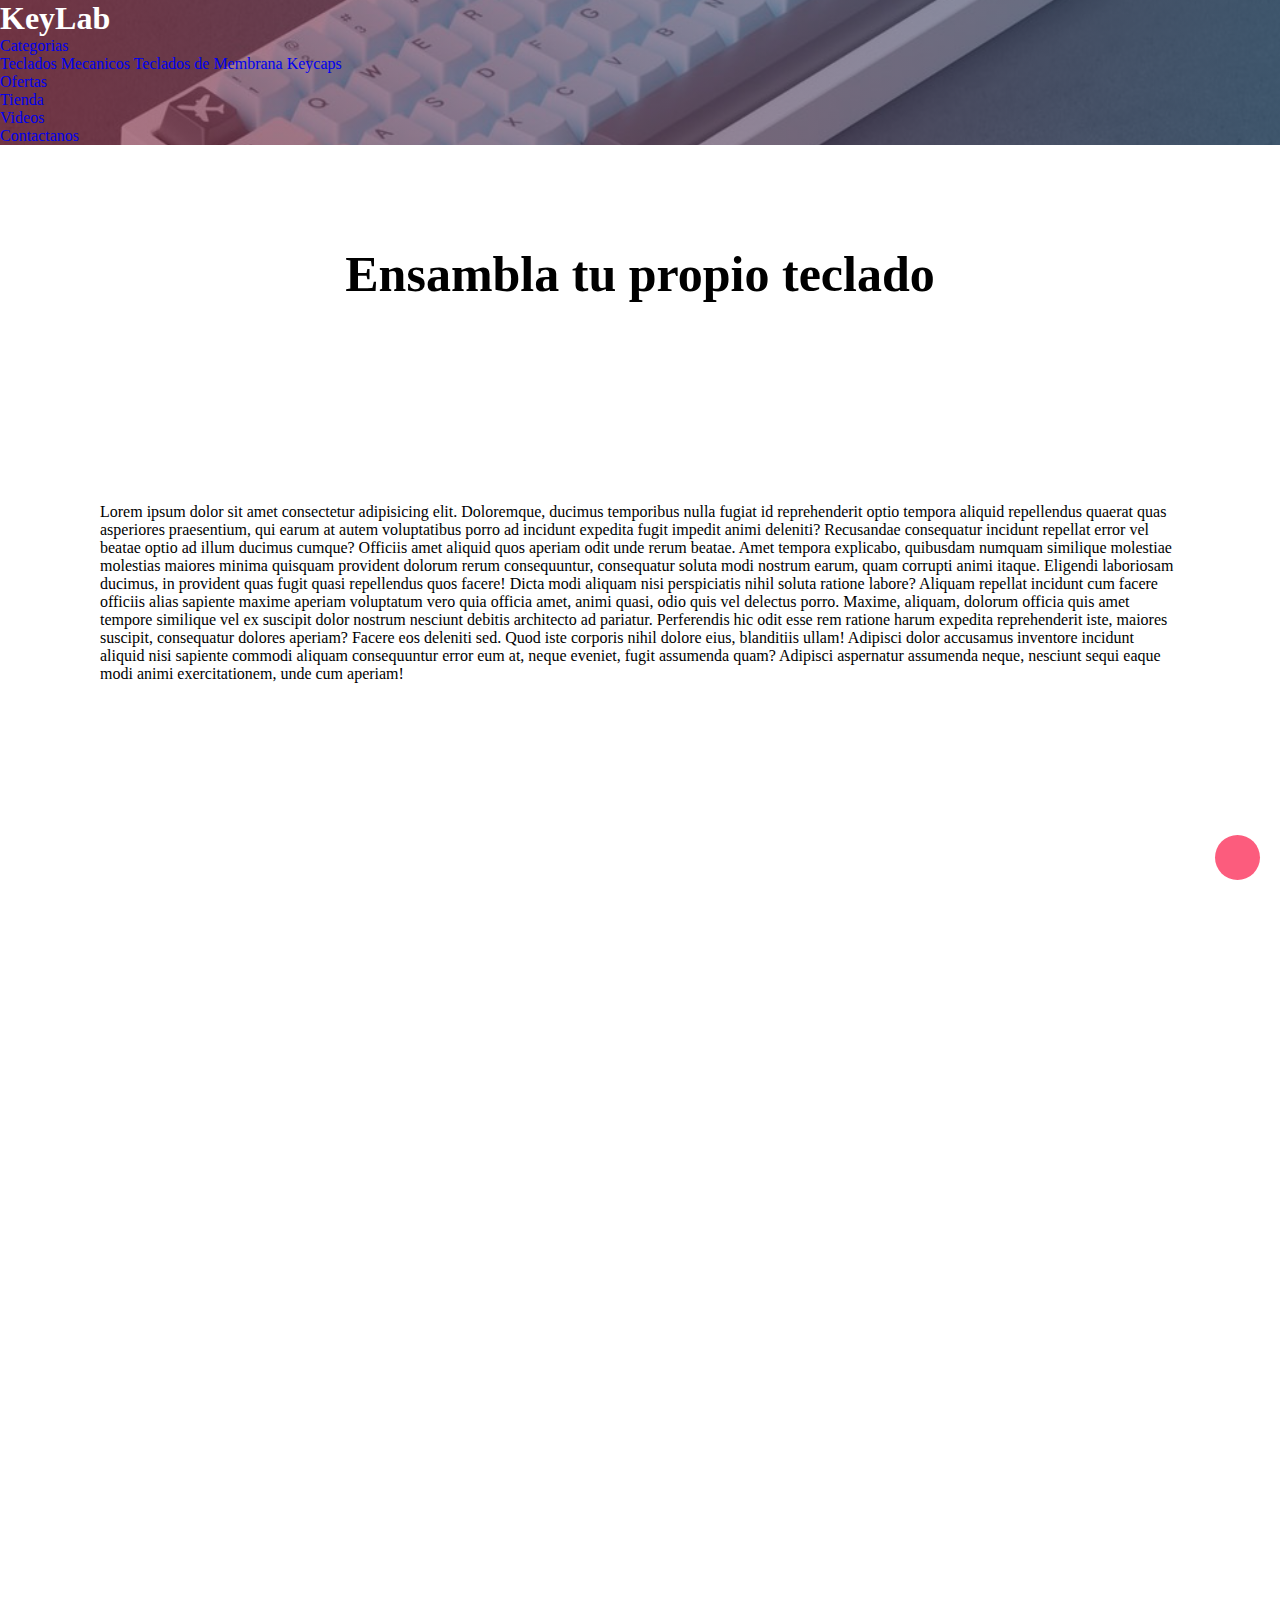
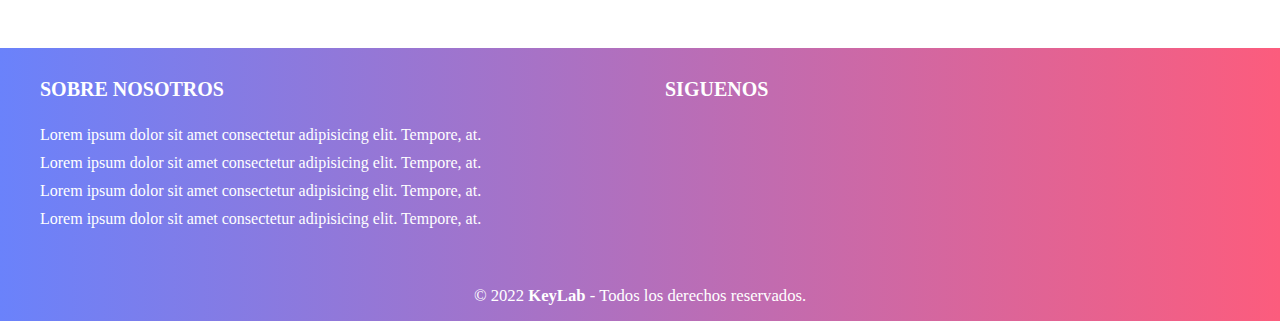
<file: videos.html>
<!DOCTYPE html>
<html lang="es">
<head>
    <meta charset="UTF-8">
    <meta http-equiv="X-UA-Compatible" content="IE=edge">
    <meta name="viewport" content="width=device-width, initial-scale=1.0">
    <title>Videos</title>
    <link rel="stylesheet" href="https://cdn.jsdelivr.net/npm/bootstrap@4.6.1/dist/css/bootstrap.min.css" integrity="sha384-zCbKRCUGaJDkqS1kPbPd7TveP5iyJE0EjAuZQTgFLD2ylzuqKfdKlfG/eSrtxUkn" crossorigin="anonymous">
    <link rel="stylesheet" href="estilos.css">
    <link rel="stylesheet" href="https://cdnjs.cloudflare.com/ajax/libs/font-awesome/6.1.1/css/all.min.css" integrity="sha512-KfkfwYDsLkIlwQp6LFnl8zNdLGxu9YAA1QvwINks4PhcElQSvqcyVLLD9aMhXd13uQjoXtEKNosOWaZqXgel0g==" crossorigin="anonymous" referrerpolicy="no-referrer" />

</head>
<body class="bodyvideos">

    <header class="contenedorheader"> 

        <div class="titulokeylab">
            <h1 class="keylabtitulo">KeyLab</h1> 
        </div>
        <nav class="navbar navbar-expand-sm navbar-dark">
            <!-- Brand -->
            <a class="navbar-brand" href="#"></a>
        
            <!-- Links -->
            <ul class="navbar-nav">
            <!-- Dropdown -->

                <li class="nav-item dropdown">
                    <a class="nav-link dropdown-toggle" href="#" id="navbardrop" data-toggle="dropdown">
                    Categorias
                    </a>
                <div class="dropdown-menu">
                    <a class="dropdown-item" href="teclado1.html">Teclados Mecanicos</a>
                    <a class="dropdown-item" href="teclado2.html">Teclados de Membrana</a>
                    <a class="dropdown-item" href="teclado3.html">Keycaps</a>
                </div>
                </li>

            <li class="nav-item">
                <a class="nav-link" href="ofertas.html">Ofertas</a>
            </li>
            <li class="nav-item">
                <a class="nav-link" href="tienda.html">Tienda</a>
            </li>
            <li class="nav-item">
                <a class="nav-link" href="videos.html">Videos</a>
            </li>
            <li class="nav-item">
                <a class="nav-link" href="contactanos.html">Contactanos</a>
            </li>
            
            </ul>
        </nav>
    </header>

    <h5 class="titulo-ensambla">Ensambla tu propio teclado </h5>

    <main>
        <div class="parrafo-videos">
        <p>
            Lorem ipsum dolor sit amet consectetur adipisicing elit. Doloremque, ducimus temporibus nulla fugiat id reprehenderit optio tempora aliquid repellendus quaerat quas asperiores praesentium, qui earum at autem voluptatibus porro ad incidunt expedita fugit impedit animi deleniti? Recusandae consequatur incidunt repellat error vel beatae optio ad illum ducimus cumque? Officiis amet aliquid quos aperiam odit unde rerum beatae. Amet tempora explicabo, quibusdam numquam similique molestiae molestias maiores minima quisquam provident dolorum rerum consequuntur, consequatur soluta modi nostrum earum, quam corrupti animi itaque. Eligendi laboriosam ducimus, in provident quas fugit quasi repellendus quos facere! Dicta modi aliquam nisi perspiciatis nihil soluta ratione labore? Aliquam repellat incidunt cum facere officiis alias sapiente maxime aperiam voluptatum vero quia officia amet, animi quasi, odio quis vel delectus porro. Maxime, aliquam, dolorum officia quis amet tempore similique vel ex suscipit dolor nostrum nesciunt debitis architecto ad pariatur. Perferendis hic odit esse rem ratione harum expedita reprehenderit iste, maiores suscipit, consequatur dolores aperiam? Facere eos deleniti sed. Quod iste corporis nihil dolore eius, blanditiis ullam! Adipisci dolor accusamus inventore incidunt aliquid nisi sapiente commodi aliquam consequuntur error eum at, neque eveniet, fugit assumenda quam? Adipisci aspernatur assumenda neque, nesciunt sequi eaque modi animi exercitationem, unde cum aperiam!
        </p>
        </div>

        <div class="videok552">
        <iframe class="iframevideos" width="560" height="315" src="https://www.youtube.com/embed/qiGq39c1AvA" title="YouTube video player" frameborder="0" allow="accelerometer; autoplay; clipboard-write; encrypted-media; gyroscope; picture-in-picture" allowfullscreen></iframe>
        </div>

        <div class="keycapsvideo">
            <iframe width="560" height="315" src="https://www.youtube.com/embed/s8Ma96Lo7no" title="YouTube video player" frameborder="0" allow="accelerometer; autoplay; clipboard-write; encrypted-media; gyroscope; picture-in-picture" allowfullscreen></iframe>
        </div>
    </main>

<footer class="footerkeylab">
    <div class="grupo1">
        <div class="box">
            <h2>SOBRE NOSOTROS</h2>
            <p>Lorem ipsum dolor sit amet consectetur adipisicing elit. Tempore, at.</p>
            <p>Lorem ipsum dolor sit amet consectetur adipisicing elit. Tempore, at.</p>
            <p>Lorem ipsum dolor sit amet consectetur adipisicing elit. Tempore, at.</p>
            <p>Lorem ipsum dolor sit amet consectetur adipisicing elit. Tempore, at.</p>
        </div>
        <div class="box">
            <h2>SIGUENOS</h2>
            <div class="redsocial">
                <a href="https://www.facebook.com/" class="fa-brands fa-facebook"></a>
                    <a href="https://www.instagram.com/" class="fa-brands fa-instagram"></a>
                    <a href="https://web.whatsapp.com/" class="fa-brands fa-whatsapp"></a>
                    <a href="https://ar.pinterest.com/" class="fa-brands fa-pinterest"></a>
                    <a href="https://twitter.com/" class="fa-brands fa-twitter"></a>

            </div>
        </div>
    </div>

    <div class="grupo2">
        <small>&copy; 2022 <b>KeyLab</b> - Todos los derechos reservados.</small>
    </div>
    
    </footer>

    <a href="./index.html" class="subir"><i class="fa-solid fa-house"></i></a>

    <script src="https://cdn.jsdelivr.net/npm/jquery@3.5.1/dist/jquery.slim.min.js" integrity="sha384-DfXdz2htPH0lsSSs5nCTpuj/zy4C+OGpamoFVy38MVBnE+IbbVYUew+OrCXaRkfj" crossorigin="anonymous"></script>
    <script src="https://cdn.jsdelivr.net/npm/bootstrap@4.6.1/dist/js/bootstrap.bundle.min.js" integrity="sha384-fQybjgWLrvvRgtW6bFlB7jaZrFsaBXjsOMm/tB9LTS58ONXgqbR9W8oWht/amnpF" crossorigin="anonymous"></script>
</body>
</html>
</file>
<file: estilos.css>
*{
    margin: 0%;
    padding: 0%;
    box-sizing: border-box;
    text-decoration: none;
    list-style: none;
}

body{
    position: relative;
    min-height: 100vh;
    padding-bottom: 300px;
    }

.contenedorheader {
    width: 100%;
    background: rgba(58, 97, 134, 0.603);
    background: -webkit-linear-gradient(to right, rgba(137, 37, 62, 0.603), rgba(58, 97, 134, 0.603));
    background: linear-gradient(to right, rgba(137, 37, 62, 0.603), rgba(58, 97, 134, 0.603)), url(img/teclado1.jpg);
    background-size: cover;
    background-position: center;
}

.keylabtitulo {
    color: #fff;
}

.renova {
    margin-top: 100px;
    font-size: 50px;
    color: #000;
    padding-bottom: 30px;
    text-align: center;
}

.boton-comprar {
    text-align: center;
    padding-bottom: 40px;
}

.btn-neon{
    position: relative;
    display: inline-block;
    padding: 15px 30px;
    color: #000;
    letter-spacing: 4px;
    text-decoration: none;
    font-size: 24px;
    overflow: hidden;
    transition: 0.2s;
}
.btn-neon:hover{
    background: #a945c7;
    box-shadow: 0 0 10px #a945c7, 0 0 40px #a945c7, 0 0 80px #a945c7;
    transition-delay: 1s;
}
.btn-neon span{
    position: absolute;
    display: block;
}
#span1{
    top: 0;
    left: -100%;
    width: 100%;
    height: 2px;
    background: linear-gradient(90deg, transparent,#a945c7);
}
.btn-neon:hover #span1{
    left: 100%;
    transition: 1s;
}
#span3{
    bottom: 0;
    right: -100%;
    width: 100%;
    height: 2px;
    background: linear-gradient(270deg, transparent,#a945c7);
}
.btn-neon:hover #span3{
    right: 100%;
    transition: 1s;
    transition-delay: 0.5s;
}
#span2{
    top: -100%;
    right: 0;
    width: 2px;
    height: 100%;
    background: linear-gradient(180deg,transparent,#a945c7);
}
.btn-neon:hover #span2{
    top: 100%;
    transition: 1s;
    transition-delay: 0.25s;
}
#span4{
    bottom: -100%;
    left: 0;
    width: 2px;
    height: 100%;
    background: linear-gradient(360deg,transparent,#a945c7);
}
.btn-neon:hover #span4{
    bottom: 100%;
    transition: 1s;
    transition-delay: 0.75s;
}

.contenedorcarousel {
    width: 100%;
    
    }

.d-block {
    max-width: 100%;
    max-height: 800px;
}

.masbuscados {
    text-align: center;
    margin-top: 100px;
}

.tecladosbuscados {
    min-height: 700px;
    width: 95%;
    display: grid;
    grid-template-columns: repeat(3, 1fr);
    grid-template-rows: repeat(2, 1fr);
    padding: 50px;
    gap: 10px;
}

.tec {
    border: 4px transparent ;
    padding: 20px;
    box-sizing: border-box
    
}

.tec1 {
    grid-column: 1/2;
    background-image: url(img/teclado1.jpg);
    background-position: center;
    background-size: cover;
}

.tec2 {
    grid-column: 2/3;
    background-image: url(img/teclado2.jpg);
    background-position: center;
    background-size: cover;
}

.tec3 {
    grid-column: 3/4;
    background-image: url(img/teclado3.jpg);
    background-position: center;
    background-size: cover;
}

.tec4 {
    grid-column: 1/2;
    background-image: url(img/teclado3.jpg);
    background-position: center;
    background-size: cover;
}

.tec5 {
    grid-column: 2/3;
    background-image: url(img/teclado1.jpg);
    background-position: center;
    background-size: cover;
}

.tec6 {
    grid-column: 3/4;
    background-image: url(img/teclado2.jpg);
    background-position: center;
    background-size: cover;
}

@media screen and (max-width:1025px){

    .tecladosbuscados {
        min-height: 500px;
        width: 100%;
        display: grid;
        grid-template-columns: repeat(3, 1fr);
        grid-template-rows: repeat(2, 1fr);
        margin-bottom: 50px;
        padding: 50px;
        gap: 10px;
    }
    
    .tec {
        border: 4px transparent ;
        padding: 20px;
        box-sizing: border-box
        
    }
    
    .tec1 {
        grid-column: 1/2;
        background-image: url(img/teclado1.jpg);
        background-position: center;
        background-size: cover;
    }
    
    .tec2 {
        grid-column: 2/3;
        background-image: url(img/teclado2.jpg);
        background-position: center;
        background-size: cover;
    }
    
    .tec3 {
        grid-column: 3/4;
        background-image: url(img/teclado3.jpg);
        background-position: center;
        background-size: cover;
    }
    
    .tec4 {
        grid-column: 1/2;
        background-image: url(img/teclado3.jpg);
        background-position: center;
        background-size: cover;
    }
    
    .tec5 {
        grid-column: 2/3;
        background-image: url(img/teclado1.jpg);
        background-position: center;
        background-size: cover;
    }
    
    .tec6 {
        grid-column: 3/4;
        background-image: url(img/teclado2.jpg);
        background-position: center;
        background-size: cover;
    }
}

@media screen and (max-width:426px){

    nav {
        width: 100%;
        height: 5rem;
    }
    
    nav ul {
        float: left;
        display: flex;
    }
    
    nav ul li {
    float: left;
    list-style: none;
    position: relative;
    }
    
    nav ul li a {
        display: block;
        padding: 2px;
        line-height: 5rem;
        color: #fff;  
    }
    
    nav ul li ul {
        display: none;
    }
    
    nav ul li:hover ul {
        display: block;
        position: absolute;
        background: #FC5C7D;
        background: -webkit-linear-gradient(to right, #6A82FB, #FC5C7D);
        background: linear-gradient(to right, #6A82FB, #FC5C7D);
        border-radius: 10px;
    }
    
    nav ul li ul li {
        padding: 1rem   2rem;
        line-height: unset;
        white-space: nowrap;
    }

    body{
        background: #FFEEEE;
        background: -webkit-linear-gradient(to right, #DDEFBB, #FFEEEE);
        background: linear-gradient(to right, #DDEFBB, #FFEEEE);
        position: relative;
        min-height: 250vh;
        padding-bottom: 300px;
        }

        .tecladosbuscados {
            min-height: 300px;
            width: 100%;
            display: grid;
            grid-template-columns: repeat(3, 1fr);
            grid-template-rows: repeat(2, 1fr);
            
        }
    
    .tec {
        border: 4px transparent ;
        padding: 20px;
        box-sizing: border-box
        
    }
    
    .tec1 {
        grid-column: 1/2;
        background-image: url(img/teclado1.jpg);
        background-position: center;
        background-size: cover;
    }
    
    .tec2 {
        grid-column: 2/3;
        background-image: url(img/teclado2.jpg);
        background-position: center;
        background-size: cover;
    }
    
    .tec3 {
        grid-column: 3/4;
        background-image: url(img/teclado3.jpg);
        background-position: center;
        background-size: cover;
    }
    
    .tec4 {
        grid-column: 1/2;
        background-image: url(img/teclado3.jpg);
        background-position: center;
        background-size: cover;
    }
    
    .tec5 {
        grid-column: 2/3;
        background-image: url(img/teclado1.jpg);
        background-position: center;
        background-size: cover;
    }
    
    .tec6 {
        grid-column: 3/4;
        background-image: url(img/teclado2.jpg);
        background-position: center;
        background-size: cover;
    }
}

.footerkeylab{
    width: 100%;
    background: #FC5C7D;
    background: -webkit-linear-gradient(to right, #6A82FB, #FC5C7D);
    background: linear-gradient(to right, #6A82FB, #FC5C7D);
    position: absolute;
    bottom: 0;
}

.footerkeylab .grupo1{
    width: 100%;
    max-width: 1200px;
    margin: auto;
    display: grid;
    grid-template-columns: repeat(2, 1fr);
    grid-gap: 50px;
    padding: 30px 0px;
}

.footerkeylab .grupo1 .box h2{
    color: #fff;
    margin-bottom: 25px;
    font-size: 20px;
}

.footerkeylab .grupo1 .box p{
    color: #fff;
    margin-bottom: 10px;
}

.footerkeylab .grupo1 .redsocial a{
    display: inline-block;
    text-decoration: none;
    width: 45px;
    height: 45px;
    color: #fff;
    margin-right: 10px;
    font-size: 30px;
    transition: all 300ms ease; 
}

.footerkeylab .grupo1 .redsocial a:hover{
    color: black;
}

.footerkeylab .grupo2{
    padding: 15px 10px;
    text-align: center;
    color: #fff;
    font-size: 20px;
}

.subir{
    width: 45px;
    height: 45px;
    font-size: 30px;
    background: #FC5C7D;
    color: #fff;
    position: fixed;
    bottom: 20px;
    right: 20px;
    line-height: 40px;
    box-shadow: 2px 2px 10px #fff;
    border-radius: 50%;
    text-align: center;
}

.titulo-ofertas {
    width: 100%;
    height: 100px;
    color: #fff;
    padding: 50px;
    margin-bottom: 20px;
    text-align: center;
    font-size: 50px;
}

.galeria {
    min-height: 700px;
    width: 95%;
    display: grid;
    grid-template-columns: repeat(3, 1fr);
    grid-template-rows: repeat(2, 1fr);
    padding: 50px;
    
    
}

.img {
    border: 4px transparent ;
    border-radius: 10px;
    padding: 20px;
    box-sizing: border-box;
}

.img1 {
    grid-column: 1/2;
    background-image: url(img/teclado1.jpg);
    background-position: center;
    background-size: cover;
}

.img2 {
    grid-column: 2/3;
    background-image: url(img/teclado2.jpg);
    background-position: center;
    background-size: cover;
}

.img3 {
    grid-column: 3/4;
    background-image: url(img/teclado3.jpg);
    background-position: center;
    background-size: cover;
}

.img4 {
    grid-column: 1/2;
    background-image: url(img/teclado3.jpg);
    background-position: center;
    background-size: cover;
}

.img5 {
    grid-column: 2/3;
    background-image: url(img/teclado1.jpg);
    background-position: center;
    background-size: cover;
}

.img6 {
    grid-column: 3/4;
    background-image: url(img/teclado2.jpg);
    background-position: center;
    background-size: cover;
}

@media screen and (max-width:1025px){

    .titulo-ofertas {
        width: 100%;
        height: 100px;
        color: #fff;
        padding: 50px;
        margin-bottom: 20px;
        text-align: center;
        font-size: 50px;
    }
    
    .galeria {
        min-height: 700px;
        width: 95%;
        display: grid;
        grid-template-columns: repeat(3, 1fr);
        grid-template-rows: repeat(2, 1fr);
        padding-top: 50px;
        padding-bottom: 100px;
        
        
    }
    
    .img {
        border: 4px transparent ;
        border-radius: 10px;
        padding: 20px;
        box-sizing: border-box;
    }
    
    .img1 {
        grid-column: 1/2;
        background-image: url(img/teclado1.jpg);
        background-position: center;
        background-size: cover;
    }
    
    .img2 {
        grid-column: 2/3;
        background-image: url(img/teclado2.jpg);
        background-position: center;
        background-size: cover;
    }
    
    .img3 {
        grid-column: 3/4;
        background-image: url(img/teclado3.jpg);
        background-position: center;
        background-size: cover;
    }
    
    .img4 {
        grid-column: 1/2;
        background-image: url(img/teclado3.jpg);
        background-position: center;
        background-size: cover;
    }
    
    .img5 {
        grid-column: 2/3;
        background-image: url(img/teclado1.jpg);
        background-position: center;
        background-size: cover;
    }
    
    .img6 {
        grid-column: 3/4;
        background-image: url(img/teclado2.jpg);
        background-position: center;
        background-size: cover;
    }

}

@media screen and (max-width:768px){

    .bodyofertas {
    background: #FFEEEE;
background: -webkit-linear-gradient(to right, #DDEFBB, #FFEEEE);
background: linear-gradient(to right, #DDEFBB, #FFEEEE);
position: relative;
min-height: 100vh;
padding-bottom: 300px;
}

    .titulo-ofertas {
        width: 100%;
        height: 100px;
        color: #fff;
        padding: 50px;
        margin-bottom: 20px;
        text-align: left;
        font-size: 50px;
    }
    
    .galeria {
        min-height: 500px;
        width: 95%;
        display: grid;
        grid-template-columns: repeat(3, 1fr);
        grid-template-rows: repeat(2, 1fr);
        padding-top: 50px;
        padding-bottom: 100px;
        
        
    }
    
    .img {
        border: 4px transparent ;
        border-radius: 10px;
        padding: 20px;
        box-sizing: border-box;
    }
    
    .img1 {
        grid-column: 1/2;
        background-image: url(img/teclado1.jpg);
        background-position: center;
        background-size: cover;
    }
    
    .img2 {
        grid-column: 2/3;
        background-image: url(img/teclado2.jpg);
        background-position: center;
        background-size: cover;
    }
    
    .img3 {
        grid-column: 3/4;
        background-image: url(img/teclado3.jpg);
        background-position: center;
        background-size: cover;
    }
    
    .img4 {
        grid-column: 1/2;
        background-image: url(img/teclado3.jpg);
        background-position: center;
        background-size: cover;
    }
    
    .img5 {
        grid-column: 2/3;
        background-image: url(img/teclado1.jpg);
        background-position: center;
        background-size: cover;
    }
    
    .img6 {
        grid-column: 3/4;
        background-image: url(img/teclado2.jpg);
        background-position: center;
        background-size: cover;
    }

}

@media screen and (max-width:426px){

    .bodyofertas {
        background: #FFEEEE;
    background: -webkit-linear-gradient(to right, #DDEFBB, #FFEEEE);
    background: linear-gradient(to right, #DDEFBB, #FFEEEE);
    position: relative;
    min-height: 100vh;
    padding-bottom: 700px;
    }

    .titulo-ofertas {
        width: 100%;
        height: 100px;
        color: #fff;
        padding: 50px;
        margin-bottom: 20px;
        text-align: center;
        font-size: 50px;
    }
    
    .galeria {
        min-height: 300px;
        width: 95%;
        display: grid;
        grid-template-columns: repeat(3, 1fr);
        grid-template-rows: repeat(2, 1fr);
        padding-top: 50px;
        padding-bottom: 100px;
        
        
    }
    
    .img {
        border: 4px transparent ;
        border-radius: 10px;
        padding: 20px;
        box-sizing: border-box;
    }
    
    .img1 {
        grid-column: 1/2;
        background-image: url(img/teclado1.jpg);
        background-position: center;
        background-size: cover;
    }
    
    .img2 {
        grid-column: 2/3;
        background-image: url(img/teclado2.jpg);
        background-position: center;
        background-size: cover;
    }
    
    .img3 {
        grid-column: 3/4;
        background-image: url(img/teclado3.jpg);
        background-position: center;
        background-size: cover;
    }
    
    .img4 {
        grid-column: 1/2;
        background-image: url(img/teclado3.jpg);
        background-position: center;
        background-size: cover;
    }
    
    .img5 {
        grid-column: 2/3;
        background-image: url(img/teclado1.jpg);
        background-position: center;
        background-size: cover;
    }
    
    .img6 {
        grid-column: 3/4;
        background-image: url(img/teclado2.jpg);
        background-position: center;
        background-size: cover;
    }

}

.body-contactanos{
    height: 100vh;
	width: 100%;
}
	

.contenedor{
	position: relative;
	width: 100%;
	height: 100%;
	display: flex;
	justify-content: center;
	align-items: center;
	padding: 20px 100px;
}

.contenedor:after{
	content: '';
	position: absolute;
	width: 100%;
	height: 100%;
	left: 0;
	top: 0;
	background: url("img/teclado3.jpg") no-repeat center;
	background-size: cover;
	filter: blur(30px);
	z-index: -1;
}
.caja-contacto{
	max-width: 850px;
	display: grid;
	grid-template-columns: repeat(2, 1fr);
	justify-content: center;
	align-items: center;
	text-align: center;
	background-color: #fff;
	box-shadow: 0px 0px 19px 5px rgba(0,0,0,0.19);
}

.izquierda{
	background: url("img/teclado3.jpg") no-repeat center;
	background-size: cover;
	height: 100%;
}

.derecha{
	padding: 25px 40px;
}

h3{
	position: relative;
	padding: 0 0 10px;
	margin-bottom: 10px;
}

h3:after{
	content: '';
    position: absolute;
    left: 50%;
    bottom: 0;
    transform: translateX(-50%);
    height: 4px;
    width: 50px;
    border-radius: 2px;
    background-color: #2ecc71;
}

.campo{
	width: 100%;
	border: 2px solid rgba(0, 0, 0, 0);
	outline: none;
	background-color: rgba(230, 230, 230, 0.6);
	padding: 0.5rem 1rem;
	font-size: 1.1rem;
	margin-bottom: 22px;
	transition: .3s;
}

.campo:hover{
	background-color: rgba(0, 0, 0, 0.1);
}

textarea{
	min-height: 150px;
}

.boton{
	width: 100%;
	padding: 0.5rem 1rem;
	background-color: #2ecc71;
	color: #fff;
	font-size: 1.1rem;
	border: none;
	outline: none;
	cursor: pointer;
	transition: .3s;
}

.boton:hover{
    background-color: #27ae60;
}

.campo:focus{
    border: 2px solid rgba(30,85,250,0.47);
    background-color: #fff;
}

.titulo-ofertas {
    width: 100%;
    height: 100px;
    color: #000;
    padding: 50px;
    margin-bottom: 20px;
    text-align: center;
    font-size: 50px;
}

.galeria {
    min-height: 700px;
    width: 95%;
    display: grid;
    grid-template-columns: repeat(3, 1fr);
    grid-template-rows: repeat(2, 1fr);
    padding: 50px;
    
    
}

.img {
    border: 4px transparent ;
    border-radius: 10px;
    padding: 20px;
    box-sizing: border-box;
}

.img1 {
    grid-column: 1/2;
    background-image: url(img/teclado1.jpg);
    background-position: center;
    background-size: cover;
}

.img2 {
    grid-column: 2/3;
    background-image: url(img/teclado2.jpg);
    background-position: center;
    background-size: cover;
}

.img3 {
    grid-column: 3/4;
    background-image: url(img/teclado3.jpg);
    background-position: center;
    background-size: cover;
}

.img4 {
    grid-column: 1/2;
    background-image: url(img/teclado3.jpg);
    background-position: center;
    background-size: cover;
}

.img5 {
    grid-column: 2/3;
    background-image: url(img/teclado1.jpg);
    background-position: center;
    background-size: cover;
}

.img6 {
    grid-column: 3/4;
    background-image: url(img/teclado2.jpg);
    background-position: center;
    background-size: cover;
}

@media screen and (max-width:1025px){

    .titulo-ofertas {
        width: 100%;
        height: 100px;
        color: #000;
        padding: 50px;
        margin-bottom: 20px;
        text-align: center;
        font-size: 50px;
    }
    
    .galeria {
        min-height: 700px;
        width: 95%;
        display: grid;
        grid-template-columns: repeat(3, 1fr);
        grid-template-rows: repeat(2, 1fr);
        padding-top: 50px;
        padding-bottom: 100px;
        
        
    }
    
    .img {
        border: 4px transparent ;
        border-radius: 10px;
        padding: 20px;
        box-sizing: border-box;
    }
    
    .img1 {
        grid-column: 1/2;
        background-image: url(img/teclado1.jpg);
        background-position: center;
        background-size: cover;
    }
    
    .img2 {
        grid-column: 2/3;
        background-image: url(img/teclado2.jpg);
        background-position: center;
        background-size: cover;
    }
    
    .img3 {
        grid-column: 3/4;
        background-image: url(img/teclado3.jpg);
        background-position: center;
        background-size: cover;
    }
    
    .img4 {
        grid-column: 1/2;
        background-image: url(img/teclado3.jpg);
        background-position: center;
        background-size: cover;
    }
    
    .img5 {
        grid-column: 2/3;
        background-image: url(img/teclado1.jpg);
        background-position: center;
        background-size: cover;
    }
    
    .img6 {
        grid-column: 3/4;
        background-image: url(img/teclado2.jpg);
        background-position: center;
        background-size: cover;
    }

}

@media screen and (max-width:768px){

    .bodyofertas {
    background: #FFEEEE;
background: -webkit-linear-gradient(to right, #DDEFBB, #FFEEEE);
background: linear-gradient(to right, #DDEFBB, #FFEEEE);
position: relative;
min-height: 100vh;
padding-bottom: 300px;
}

    .titulo-ofertas {
        width: 100%;
        height: 100px;
        color: #000;
        padding: 50px;
        margin-bottom: 20px;
        text-align: left;
        font-size: 50px;
    }
    
    .galeria {
        min-height: 500px;
        width: 95%;
        display: grid;
        grid-template-columns: repeat(3, 1fr);
        grid-template-rows: repeat(2, 1fr);
        padding-top: 50px;
        padding-bottom: 100px;
        
        
    }
    
    .img {
        border: 4px transparent ;
        border-radius: 10px;
        padding: 20px;
        box-sizing: border-box;
    }
    
    .img1 {
        grid-column: 1/2;
        background-image: url(img/teclado1.jpg);
        background-position: center;
        background-size: cover;
    }
    
    .img2 {
        grid-column: 2/3;
        background-image: url(img/teclado2.jpg);
        background-position: center;
        background-size: cover;
    }
    
    .img3 {
        grid-column: 3/4;
        background-image: url(img/teclado3.jpg);
        background-position: center;
        background-size: cover;
    }
    
    .img4 {
        grid-column: 1/2;
        background-image: url(img/teclado3.jpg);
        background-position: center;
        background-size: cover;
    }
    
    .img5 {
        grid-column: 2/3;
        background-image: url(img/teclado1.jpg);
        background-position: center;
        background-size: cover;
    }
    
    .img6 {
        grid-column: 3/4;
        background-image: url(img/teclado2.jpg);
        background-position: center;
        background-size: cover;
    }

}

@media screen and (max-width:426px){

    .bodyofertas {
        background: #FFEEEE;
    background: -webkit-linear-gradient(to right, #DDEFBB, #FFEEEE);
    background: linear-gradient(to right, #DDEFBB, #FFEEEE);
    position: relative;
    min-height: 100vh;
    padding-bottom: 700px;
    }

    .titulo-ofertas {
        width: 100%;
        height: 100px;
        color: #000;
        padding: 50px;
        margin-bottom: 20px;
        text-align: center;
        font-size: 50px;
    }
    
    .galeria {
        min-height: 300px;
        width: 95%;
        display: grid;
        grid-template-columns: repeat(3, 1fr);
        grid-template-rows: repeat(2, 1fr);
        padding-top: 50px;
        padding-bottom: 100px;
        
        
    }
    
    .img {
        border: 4px transparent ;
        border-radius: 10px;
        padding: 20px;
        box-sizing: border-box;
    }
    
    .img1 {
        grid-column: 1/2;
        background-image: url(img/teclado1.jpg);
        background-position: center;
        background-size: cover;
    }
    
    .img2 {
        grid-column: 2/3;
        background-image: url(img/teclado2.jpg);
        background-position: center;
        background-size: cover;
    }
    
    .img3 {
        grid-column: 3/4;
        background-image: url(img/teclado3.jpg);
        background-position: center;
        background-size: cover;
    }
    
    .img4 {
        grid-column: 1/2;
        background-image: url(img/teclado3.jpg);
        background-position: center;
        background-size: cover;
    }
    
    .img5 {
        grid-column: 2/3;
        background-image: url(img/teclado1.jpg);
        background-position: center;
        background-size: cover;
    }
    
    .img6 {
        grid-column: 3/4;
        background-image: url(img/teclado2.jpg);
        background-position: center;
        background-size: cover;
    }

}

.titulo-ensambla {
    text-align: center;
    color: #000;
    font-size: 50px;
    padding: 100px;
}

.parrafo-videos {
    padding-bottom: 50px;
    justify-content: center;
    padding: 100px;
}

.videok552 {
    text-align: center;
    padding: 50px;
}

.keycapsvideo {
    text-align: center;
    padding: 50px;
}



@media screen and (max-width:426px){
    
    iframe {
        max-width: 300px;
        max-height: 200px;
        text-align: center;
    }
    
    .titulo-ensambla {
        text-align: center;
        color: #000;
        font-size: 30px;
        padding: 0;
    }
    
    .parrafo-videos {
        padding-bottom: 50px;
        justify-content: center;
        padding: 100px;
    }
    
    .videok552 {
        text-align: center;
        padding: 50px;
    }
    
    .keycapsvideo {
        text-align: center;
        padding: 50px;
    }
}
</file>
